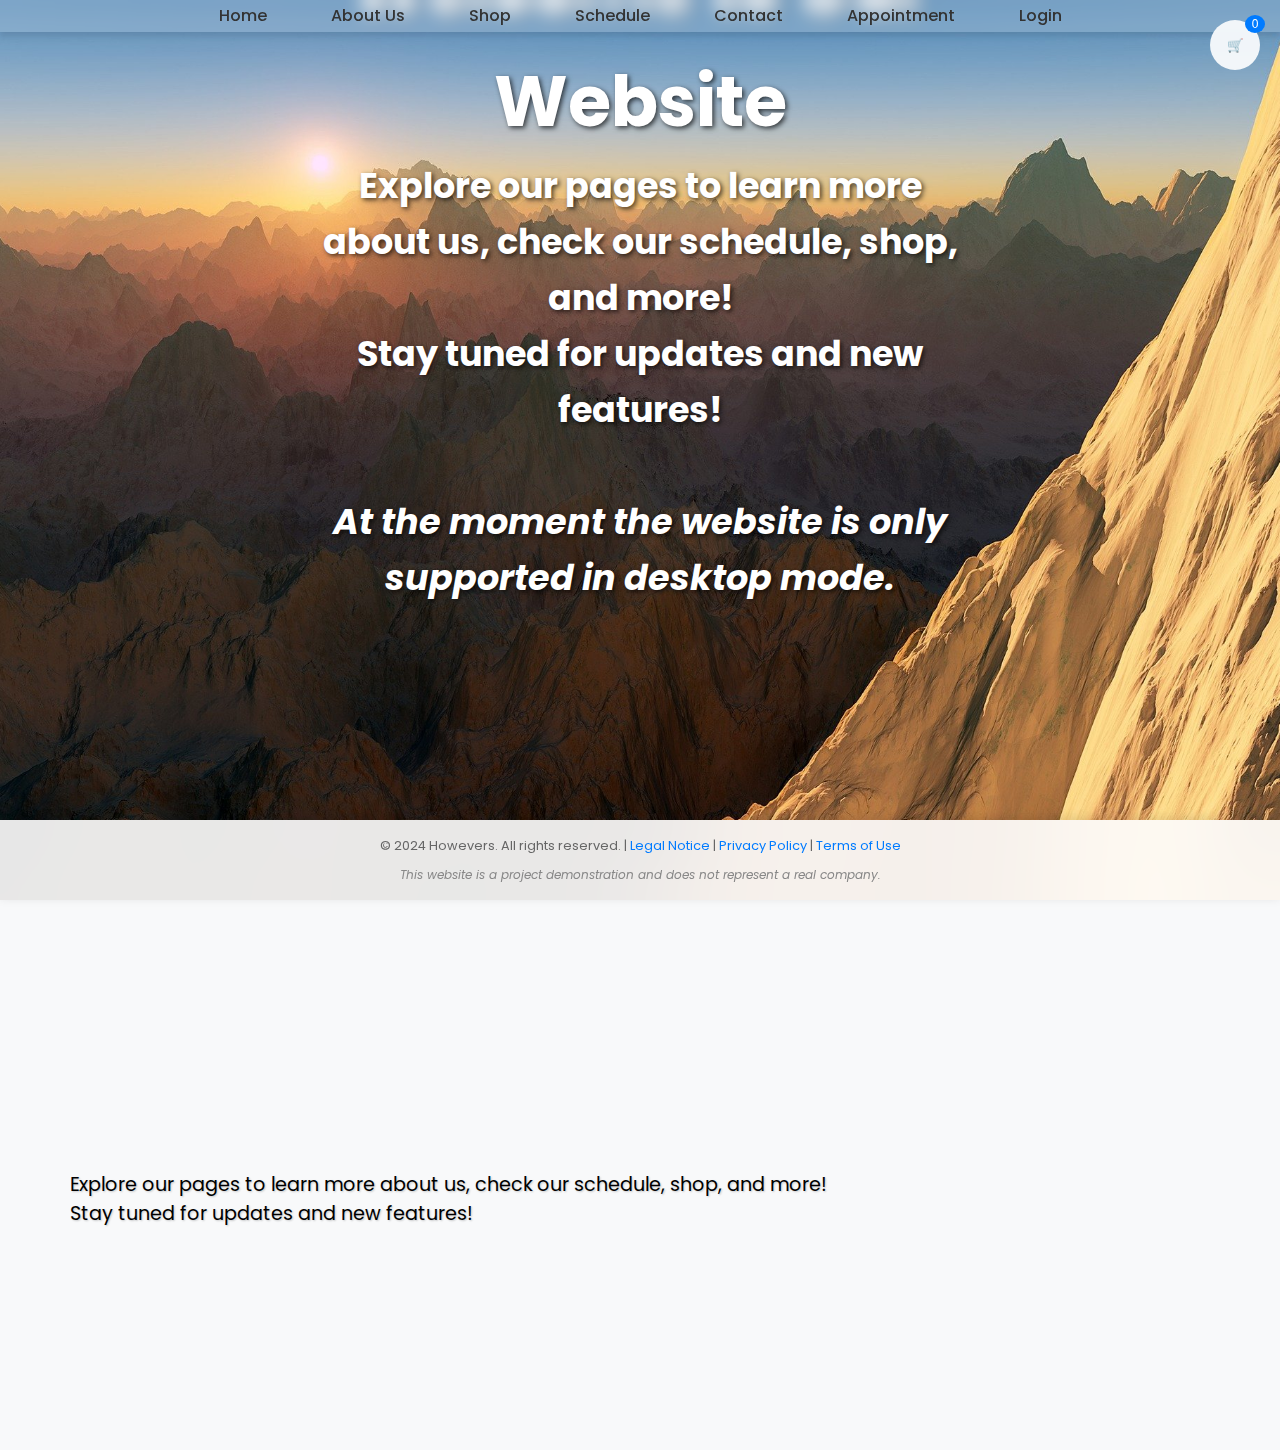
<file: index.html>
<!DOCTYPE html>
<html lang="en">
<head>
    <meta charset="UTF-8">
    <meta name="viewport" content="width=device-width, initial-scale=1.0">
    <title>Home</title>
    <link rel="stylesheet" href="css/style.css">
    <link rel="stylesheet" href="https://cdnjs.cloudflare.com/ajax/libs/font-awesome/6.0.0/css/all.min.css">
    <link href="https://fonts.googleapis.com/css2?family=Poppins:wght@300;400;500;600;700&display=swap" rel="stylesheet">
    <script src="js/script.js" defer></script>
</head>
<body>
    <!-- Add basket container -->
    <div class="basket-container">
        <button class="basket-button">
            <span class="basket-icon">🛒</span>
            <span class="basket-count">0</span>
        </button>
        <div class="basket-menu hidden">
            <div class="basket-header">
                <h3>Your Cart</h3>
                <button class="close-basket">×</button>
            </div>
            <div class="basket-items">
                <p class="empty-basket">Your cart is empty</p>
            </div>
            <div class="basket-footer">
                <div class="total">Total: €0.00</div>
                <button class="checkout-btn">Checkout</button>
            </div>
        </div>
    </div>

    <!-- Navigation -->
    <header>
        <nav class="glass-nav">
            <ul>
                <li><a href="../index.html">Home</a></li>
                <li><a href="pages/about-us.html">About Us</a></li>
                <li><a href="pages/shop.html">Shop</a></li>
                <li><a href="pages/schedule.html">Schedule</a></li>
                <li><a href="pages/contact.html">Contact</a></li>
                <li><a href="pages/appointment.html">Appointment</a></li>
                <li><a href="pages/login.html">Login</a></li>
            </ul>
        </nav>
    </header>

    <!-- Parallax Background -->
    <div class="parallax">
        <!-- Text Over Background -->
        <div class="background-text">
            <h1>Welcome to Our Website</h1>
            <p>Explore our pages to learn more about us, check our schedule, shop, and more!</p>
            <p>Stay tuned for updates and new features!</p>
            <p><em><br> At the moment the website is only supported in desktop mode.</em><br></p>
        </div>
    </div>

    <!-- Main Content -->
    <main class="main-content">
        <div class="content-box">
            <p>Explore our pages to learn more about us, check our schedule, shop, and more!</p>
            <p>Stay tuned for updates and new features!</p>
        </div>
    </main>

    <footer class="footer">
        <p>© 2024 Howevers. All rights reserved. | 
            <a href="pages/legal.html">Legal Notice</a> | 
            <a href="pages/privacy-policy.html">Privacy Policy</a> | 
            <a href="pages/terms.html">Terms of Use</a>
        </p>
        <p class="disclaimer">This website is a project demonstration and does not represent a real company.</p>
    </footer>
</body>
</html>
</file>
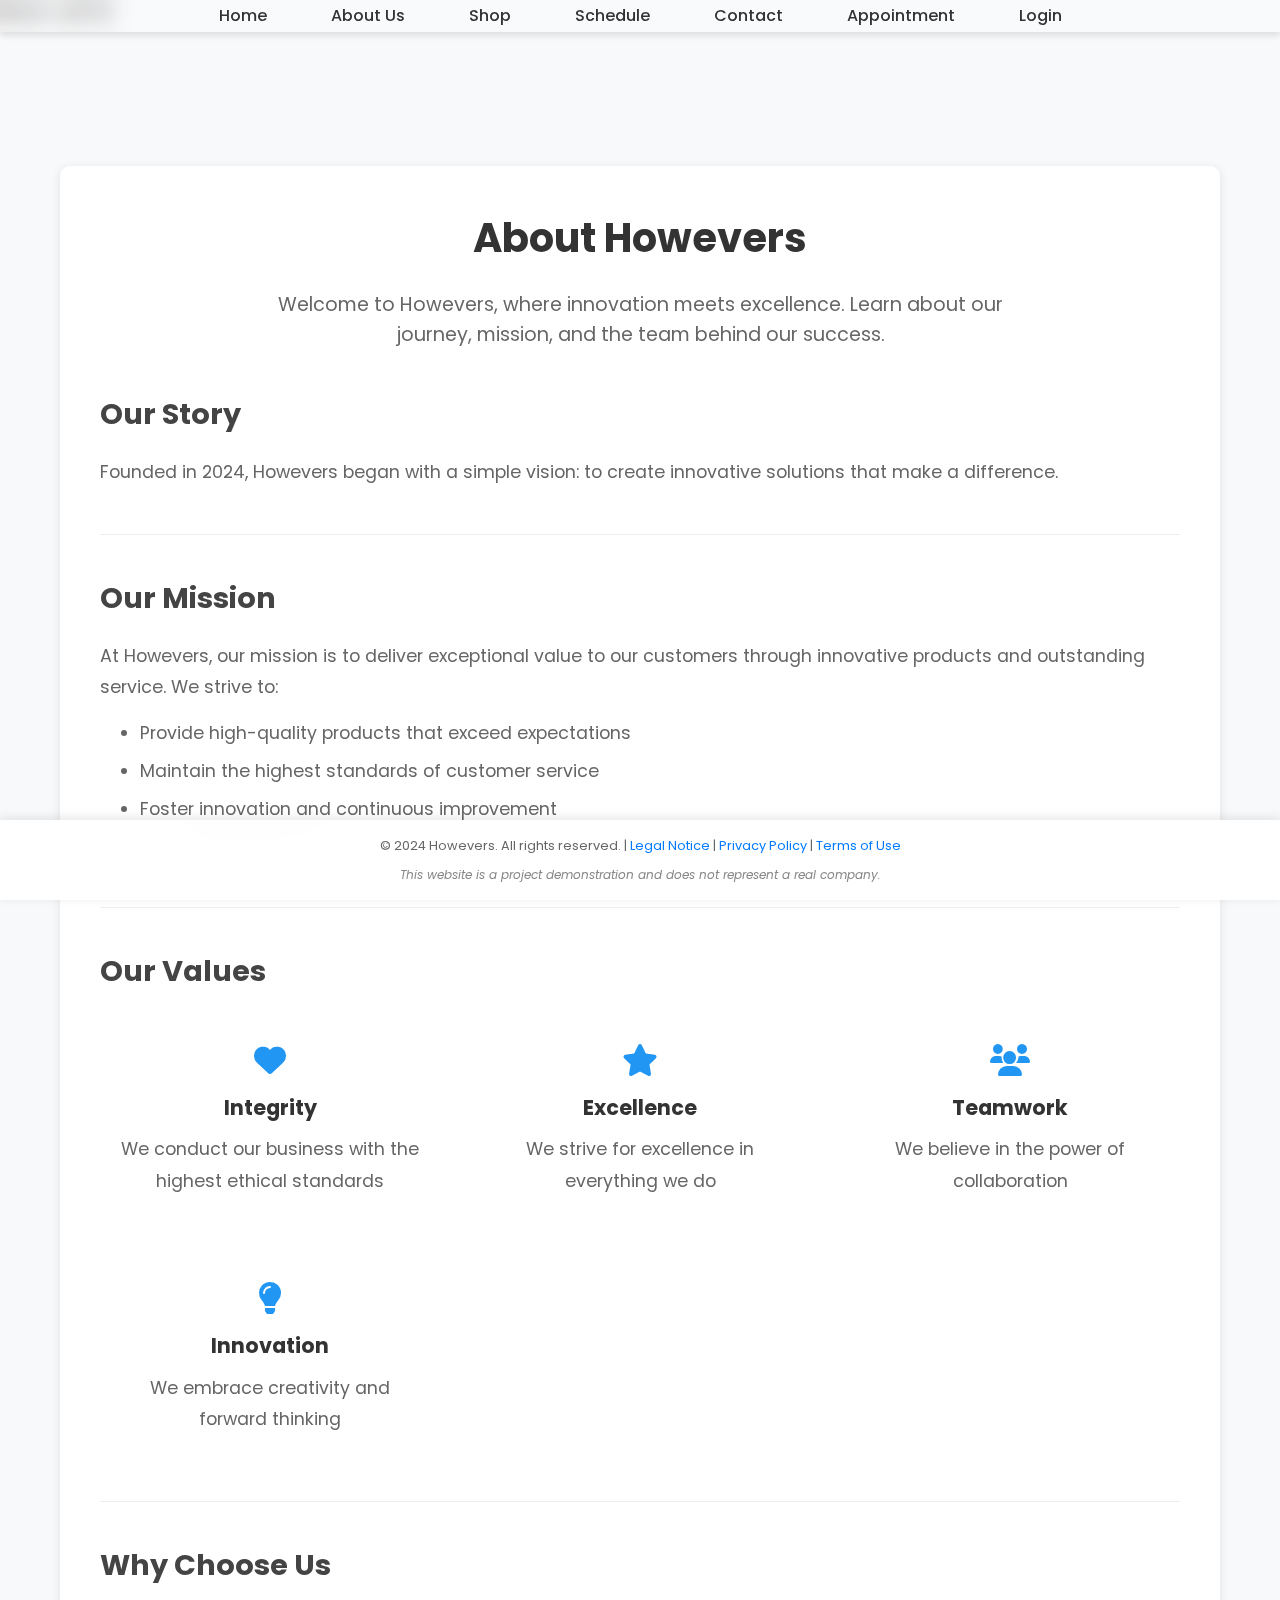
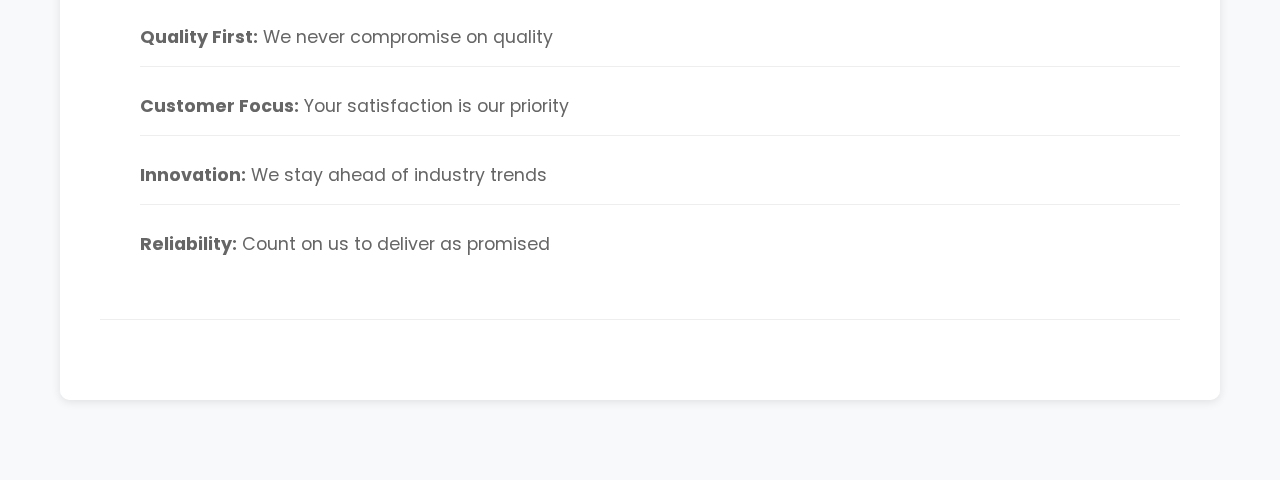
<file: pages/about-us.html>
about-us.html
<!DOCTYPE html>
<html lang="en">
<head>
    <!-- Meta tags for character encoding and responsive viewport -->
    <meta charset="UTF-8">
    <meta name="viewport" content="width=device-width, initial-scale=1.0">
    <title>About Us - Howevers</title>
    
    <!-- External Stylesheet Links -->
    <link rel="stylesheet" href="../css/style.css">
    <link rel="stylesheet" href="../css/style-about.css">
    <!-- Font Awesome Icons -->
    <link rel="stylesheet" href="https://cdnjs.cloudflare.com/ajax/libs/font-awesome/6.0.0/css/all.min.css">
    <!-- Google Fonts - Poppins -->
    <link href="https://fonts.googleapis.com/css2?family=Poppins:wght@300;400;500;600;700&display=swap" rel="stylesheet">
</head>
<body>
    <!-- Navigation Header -->
    <header>
        <nav class="glass-nav">
            <ul>
                <li><a href="../index.html">Home</a></li>
                <li><a href="about-us.html">About Us</a></li>
                <li><a href="shop.html">Shop</a></li>
                <li><a href="schedule.html">Schedule</a></li>
                <li><a href="contact.html">Contact</a></li>
                <li><a href="appointment.html">Appointment</a></li>
                <li><a href="login.html">Login</a></li>
            </ul>
        </nav>
    </header>

    <!-- Main Content Area -->
    <main class="a-main-content">
        <!-- About Content Container -->
        <div class="a-about-box">
            <!-- Introduction Section -->
            <section class="a-intro-section">
                <h1>About Howevers</h1>
                <p class="a-intro">Welcome to Howevers, where innovation meets excellence. Learn about our journey, mission, and the team behind our success.</p>
            </section>

            <!-- Main Content Sections -->
            <div class="a-about-content">
                <!-- Company Story Section -->
                <section class="a-about-section">
                    <h2>Our Story</h2>
                    <p>Founded in 2024, Howevers began with a simple vision: to create innovative solutions that make a difference.</p>
                </section>

                <!-- Mission Statement Section -->
                <section class="a-about-section">
                    <h2>Our Mission</h2>
                    <p>At Howevers, our mission is to deliver exceptional value to our customers through innovative products and outstanding service. We strive to:</p>
                    <ul>
                        <li>Provide high-quality products that exceed expectations</li>
                        <li>Maintain the highest standards of customer service</li>
                        <li>Foster innovation and continuous improvement</li>
                        <li>Create positive impact in our community</li>
                    </ul>
                </section>

                <!-- Company Values Section -->
                <section class="a-about-section">
                    <h2>Our Values</h2>
                    <!-- Values Grid Layout -->
                    <div class="a-values-grid">
                        <!-- Individual Value Cards -->
                        <div class="a-value-item">
                            <i class="fas fa-heart"></i>
                            <h3>Integrity</h3>
                            <p>We conduct our business with the highest ethical standards</p>
                        </div>
                        <div class="a-value-item">
                            <i class="fas fa-star"></i>
                            <h3>Excellence</h3>
                            <p>We strive for excellence in everything we do</p>
                        </div>
                        <div class="a-value-item">
                            <i class="fas fa-users"></i>
                            <h3>Teamwork</h3>
                            <p>We believe in the power of collaboration</p>
                        </div>
                        <div class="a-value-item">
                            <i class="fas fa-lightbulb"></i>
                            <h3>Innovation</h3>
                            <p>We embrace creativity and forward thinking</p>
                        </div>
                    </div>
                </section>

                <!-- Unique Selling Points Section -->
                <section class="a-about-section">
                    <h2>Why Choose Us</h2>
                    <ul class="a-features-list">
                        <li><strong>Quality First:</strong> We never compromise on quality</li>
                        <li><strong>Customer Focus:</strong> Your satisfaction is our priority</li>
                        <li><strong>Innovation:</strong> We stay ahead of industry trends</li>
                        <li><strong>Reliability:</strong> Count on us to deliver as promised</li>
                    </ul>
                </section>
            </div>
        </div>
    </main>

    <!-- Footer Section -->
    <footer class="footer">
        <!-- Copyright and Legal Links -->
        <p>© 2024 Howevers. All rights reserved. | 
            <a href="legal.html">Legal Notice</a> | 
            <a href="privacy-policy.html">Privacy Policy</a> | 
            <a href="terms.html">Terms of Use</a>
        </p>
        <!-- Project Disclaimer -->
        <p class="disclaimer">This website is a project demonstration and does not represent a real company.</p>
    </footer>
</body>
</html>
</file>
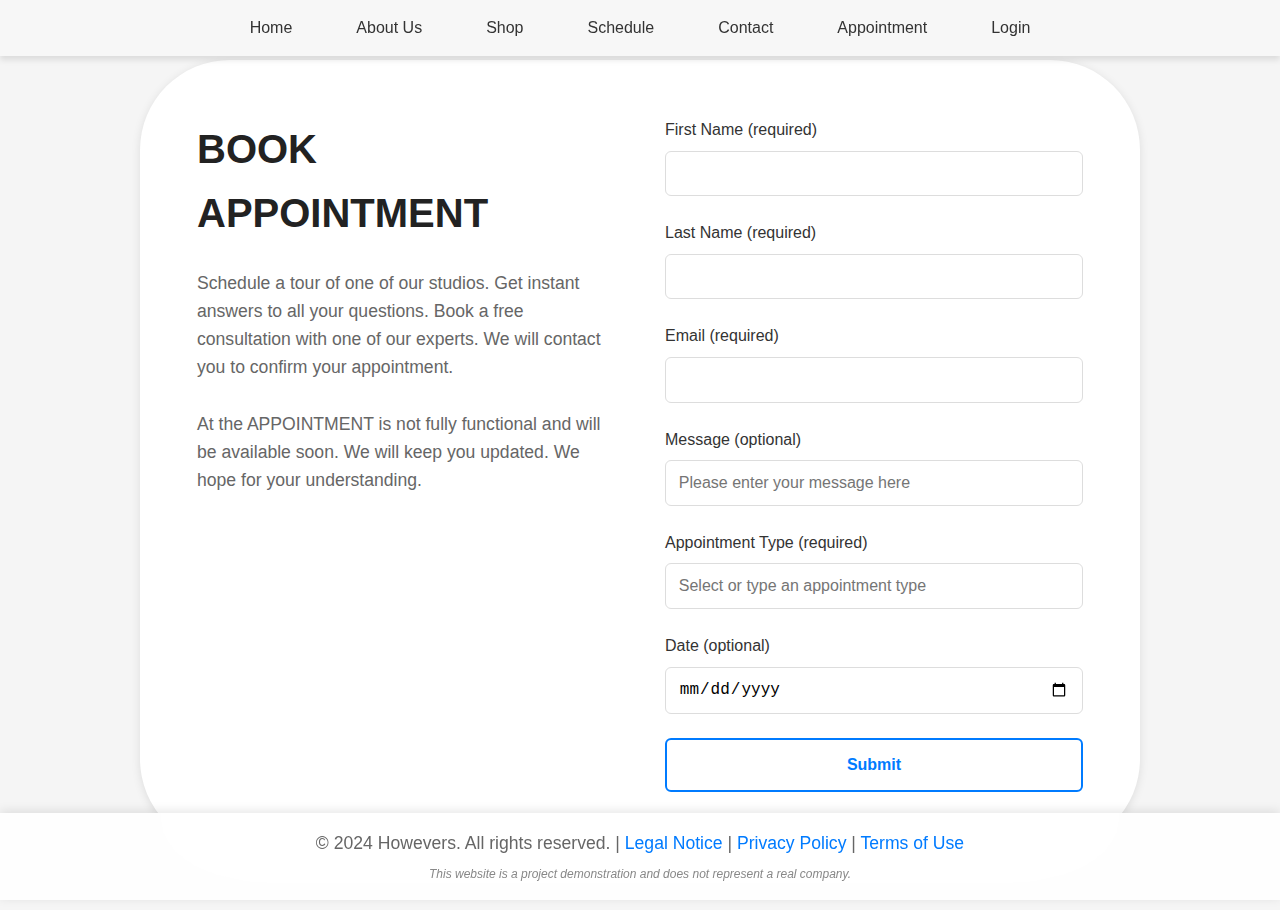
<file: pages/appointment.html>
<!DOCTYPE html>
<html lang="en">
<head>
    <!-- Meta tags for character encoding and responsive viewport -->
    <meta charset="UTF-8">
    <meta name="viewport" content="width=device-width, initial-scale=1.0">
    <title>Book Appointment</title>
    <!-- Stylesheet link -->
    <link rel="stylesheet" href="../css/style-appointment.css">
</head>
<body>
    <!-- Navigation Header -->
    <header>
        <nav class="glass-nav">
            <ul>
                <li><a href="../index.html">Home</a></li>
                <li><a href="about-us.html">About Us</a></li>
                <li><a href="shop.html">Shop</a></li>
                <li><a href="schedule.html">Schedule</a></li>
                <li><a href="contact.html">Contact</a></li>
                <li><a href="appointment.html">Appointment</a></li>
                <li><a href="login.html">Login</a></li>
            </ul>
        </nav>
    </header>

    <!-- Main Content Area -->
    <main class="container">
        <!-- Information Section -->
        <section class="info-section">
            <h1>BOOK APPOINTMENT</h1>
            <!-- Service Description -->
            <p>
                Schedule a tour of one of our studios.
                Get instant answers to all your questions.
                Book a free consultation with one of our experts.
                We will contact you to confirm your appointment.
            </p>
            <!-- Availability Notice -->
            <p><br> At the APPOINTMENT is not fully functional and will be available soon. We will keep you updated. We hope for your understanding.<br></p>
        </section>

        <!-- Appointment Form Section -->
        <section class="form-section">
            <form id="appointment-form">
                <!-- First Name Input -->
                <div class="form-group">
                    <label for="vorname">First Name (required)</label>
                    <input type="text" id="vorname" name="firstname" required>
                </div>

                <!-- Last Name Input -->
                <div class="form-group">
                    <label for="nachname">Last Name (required)</label>
                    <input type="text" id="nachname" name="lastname" required>
                </div>

                <!-- Email Input -->
                <div class="form-group">
                    <label for="email">Email (required)</label>
                    <input type="email" id="email" name="email" required>
                </div>

                <!-- Message Input -->
                <div class="form-group">
                    <label for="message">Message (optional)</label>
                    <input type="text" id="message" name="message" placeholder="Please enter your message here">
                </div>

                <!-- Appointment Type Selection -->
                <div class="form-group">
                    <label for="appointment">Appointment Type (required)</label>
                    <input type="text" id="appointment" name="appointment" list="appointmentTypes" 
                           placeholder="Select or type an appointment type" required>
                    <!-- Appointment Type Options -->
                    <datalist id="appointmentTypes">
                        <option value="Studio Tour">
                        <option value="Consultation">
                        <option value="Other">
                    </datalist>
                </div>

                <!-- Date Selection -->
                <div class="form-group">
                    <label for="datum">Date (optional)</label>
                    <input type="date" id="datum" name="date" placeholder="YYYY-MM-DD">
                </div>

                <!-- Submit Button -->
                <button type="submit">Submit</button>
            </form>
        </section>
    </main>

    <!-- Footer Section -->
    <footer class="footer">
        <!-- Copyright and Legal Links -->
        <p>© 2024 Howevers. All rights reserved. | 
            <a href="legal.html">Legal Notice</a> | 
            <a href="privacy-policy.html">Privacy Policy</a> | 
            <a href="terms.html">Terms of Use</a>
        </p>
        <!-- Project Disclaimer -->
        <p class="disclaimer">This website is a project demonstration and does not represent a real company.</p>
    </footer>
</body>
</html>
</file>
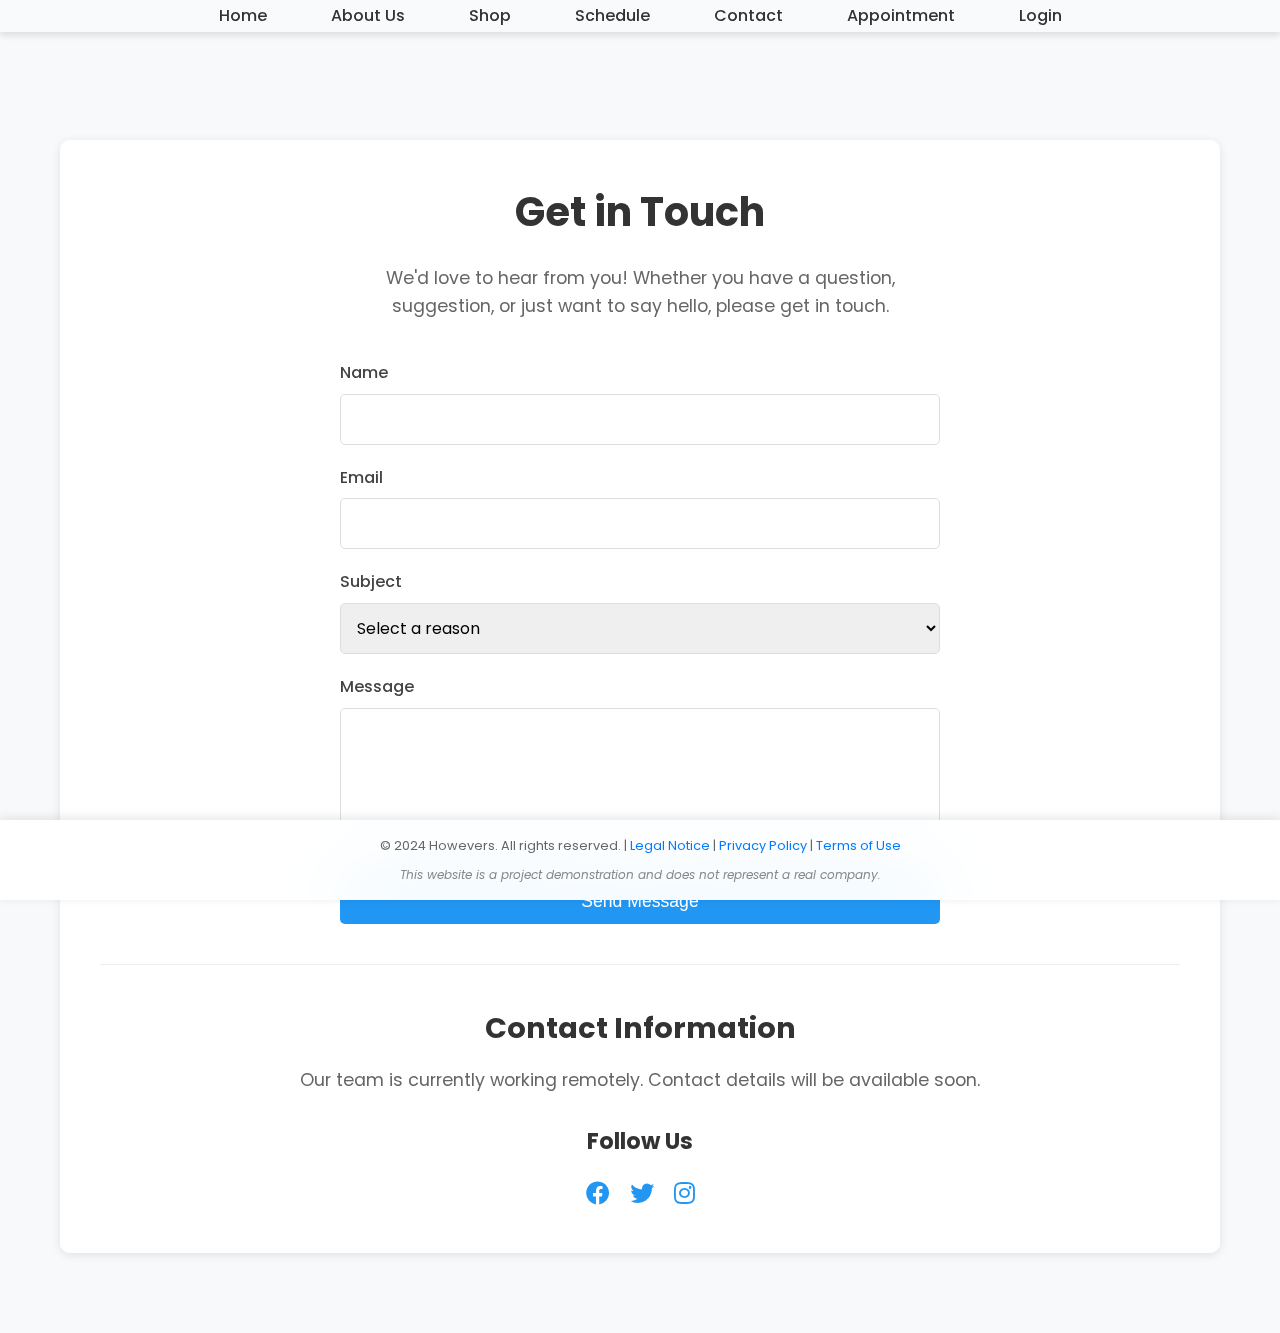
<file: pages/contact.html>
<!DOCTYPE html>
<html lang="en">
<head>
    <!-- Meta tags for character encoding and responsive viewport -->
    <meta charset="UTF-8">
    <meta name="viewport" content="width=device-width, initial-scale=1.0">
    <title>Contact Us - Howevers</title>
    
    <!-- Stylesheet links -->
    <link rel="stylesheet" href="../css/style.css">
    <link rel="stylesheet" href="../css/style-contact.css">
    <!-- Font Awesome for icons -->
    <link rel="stylesheet" href="https://cdnjs.cloudflare.com/ajax/libs/font-awesome/6.0.0/css/all.min.css">
    <!-- Google Fonts -->
    <link href="https://fonts.googleapis.com/css2?family=Poppins:wght@300;400;500;600;700&display=swap" rel="stylesheet">
</head>
<body>
    <!-- Navigation Header -->
    <header>
        <nav class="glass-nav">
            <ul>
                <li><a href="../index.html">Home</a></li>
                <li><a href="about-us.html">About Us</a></li>
                <li><a href="shop.html">Shop</a></li>
                <li><a href="schedule.html">Schedule</a></li>
                <li><a href="contact.html">Contact</a></li>
                <li><a href="appointment.html">Appointment</a></li>
                <li><a href="login.html">Login</a></li>
            </ul>
        </nav>
    </header>

    <!-- Main Content Area -->
    <main class="c-main-content">
        <!-- Contact Form Container -->
        <div class="c-contact-container">
            <!-- Introduction Section -->
            <section class="c-intro-section">
                <h1>Get in Touch</h1>
                <p>We'd love to hear from you! Whether you have a question, suggestion, or just want to say hello, please get in touch.</p>
            </section>

            <!-- Contact Form Section -->
            <section class="c-form-section">
                <form class="c-contact-form">
                    <!-- Name Input Field -->
                    <div class="c-form-group">
                        <label for="name">Name</label>
                        <input type="text" id="name" name="name" required>
                    </div>

                    <!-- Email Input Field -->
                    <div class="c-form-group">
                        <label for="email">Email</label>
                        <input type="email" id="email" name="email" required>
                    </div>

                    <!-- Subject Dropdown -->
                    <div class="c-form-group">
                        <label for="subject">Subject</label>
                        <select id="subject" name="subject" required>
                            <option value="">Select a reason</option>
                            <option value="other">Other</option>
                            <option value="general">General Inquiry</option>
                            <option value="support">Product Support</option>
                            <option value="feedback">Feedback</option>
                        </select>
                    </div>

                    <!-- Message Text Area -->
                    <div class="c-form-group">
                        <label for="message">Message</label>
                        <textarea id="message" name="message" rows="5" required></textarea>
                    </div>

                    <!-- Submit Button -->
                    <button type="submit" class="c-submit-btn">Send Message</button>
                </form>
            </section>

            <!-- Additional Information Section -->
            <section class="c-info-section">
                <!-- Contact Information -->
                <div class="c-contact-info">
                    <h2>Contact Information</h2>
                    <p class="c-info-text">Our team is currently working remotely. Contact details will be available soon.</p>
                </div>

                <!-- Social Media Links -->
                <div class="c-social-links">
                    <h3>Follow Us</h3>
                    <div class="c-social-icons">
                        <!-- Social Media Icons -->
                        <a href="#" aria-label="Facebook"><i class="fab fa-facebook"></i></a>
                        <a href="#" aria-label="Twitter"><i class="fab fa-twitter"></i></a>
                        <a href="#" aria-label="Instagram"><i class="fab fa-instagram"></i></a>
                    </div>
                </div>
            </section>
        </div>
    </main>

    <!-- Footer Section -->
    <footer class="footer">
        <!-- Copyright and Legal Links -->
        <p>© 2024 Howevers. All rights reserved. | 
            <a href="legal.html">Legal Notice</a> | 
            <a href="privacy-policy.html">Privacy Policy</a> | 
            <a href="terms.html">Terms of Use</a>
        </p>
        <!-- Project Disclaimer -->
        <p class="disclaimer">This website is a project demonstration and does not represent a real company.</p>
    </footer>
</body>
</html>
</file>
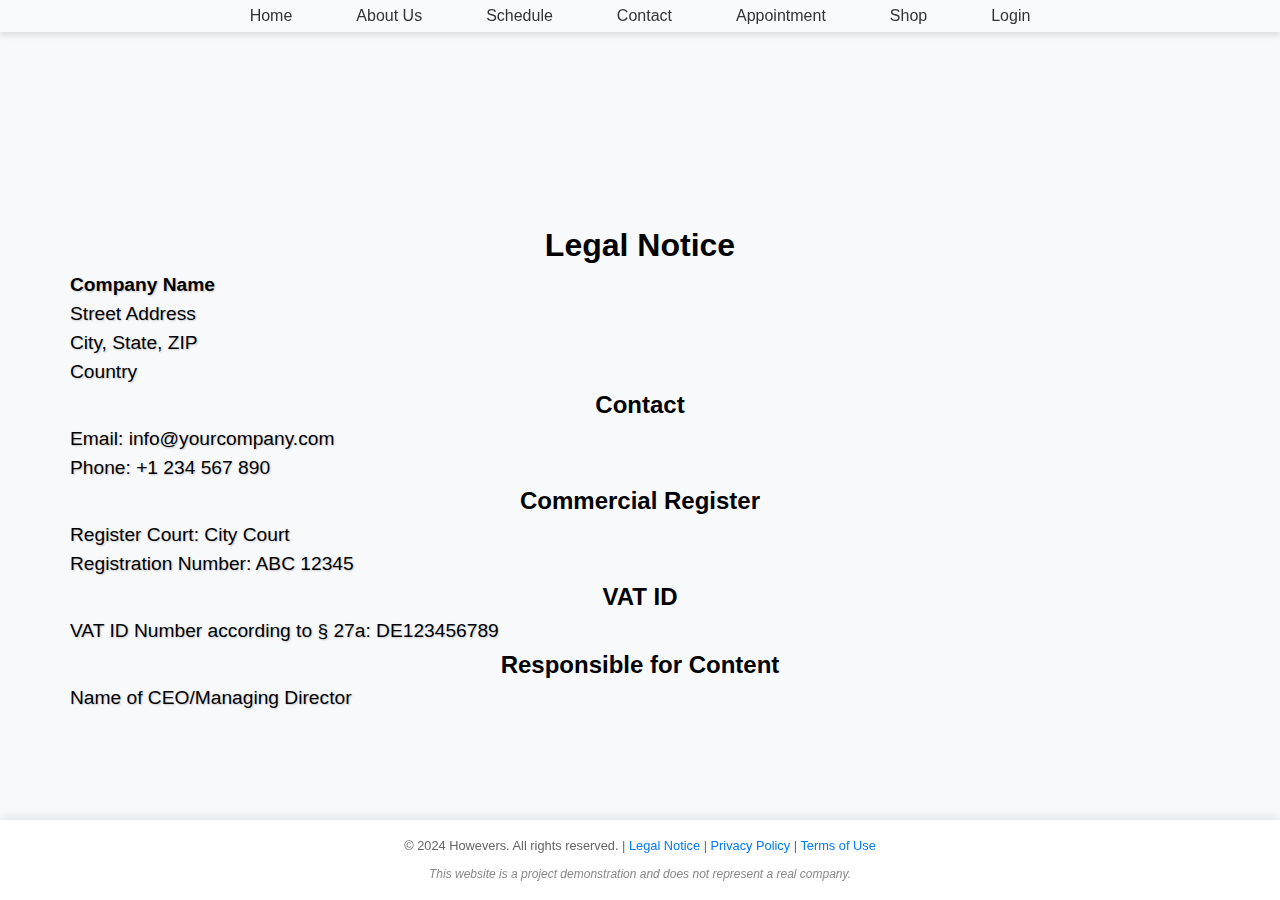
<file: pages/legal-notice.html>
<!DOCTYPE html>
<html lang="en">
<head>
    <meta charset="UTF-8">
    <meta name="viewport" content="width=device-width, initial-scale=1.0">
    <title>Legal Notice</title>
    <link rel="stylesheet" href="../css/style.css">
</head>
<body>
    <header>
        <nav class="glass-nav">
            <ul>
                <li><a href="../index.html">Home</a></li>
                <li><a href="about-us.html">About Us</a></li>
                <li><a href="schedule.html">Schedule</a></li>
                <li><a href="contact.html">Contact</a></li>
                <li><a href="appointment.html">Appointment</a></li>
                <li><a href="shop.html">Shop</a></li>
                <li><a href="login.html">Login</a></li>
            </ul>
        </nav>
    </header>

    <main class="main-content">
        <div class="content-box">
            <h1>Legal Notice</h1>
            <p><strong>Company Name</strong><br>
            Street Address<br>
            City, State, ZIP<br>
            Country</p>

            <h2>Contact</h2>
            <p>Email: info@yourcompany.com<br>
            Phone: +1 234 567 890</p>

            <h2>Commercial Register</h2>
            <p>Register Court: City Court<br>
            Registration Number: ABC 12345</p>

            <h2>VAT ID</h2>
            <p>VAT ID Number according to § 27a: DE123456789</p>

            <h2>Responsible for Content</h2>
            <p>Name of CEO/Managing Director</p>
        </div>
    </main>

    <footer class="footer">
        <p>© 2024 Howevers. All rights reserved. | 
            <a href="legal-notice.html">Legal Notice</a> | 
            <a href="privacy-policy.html">Privacy Policy</a> | 
            <a href="terms.html">Terms of Use</a>
        </p>
        <p class="disclaimer">This website is a project demonstration and does not represent a real company.</p>
    </footer>
</body>
</html>
</file>
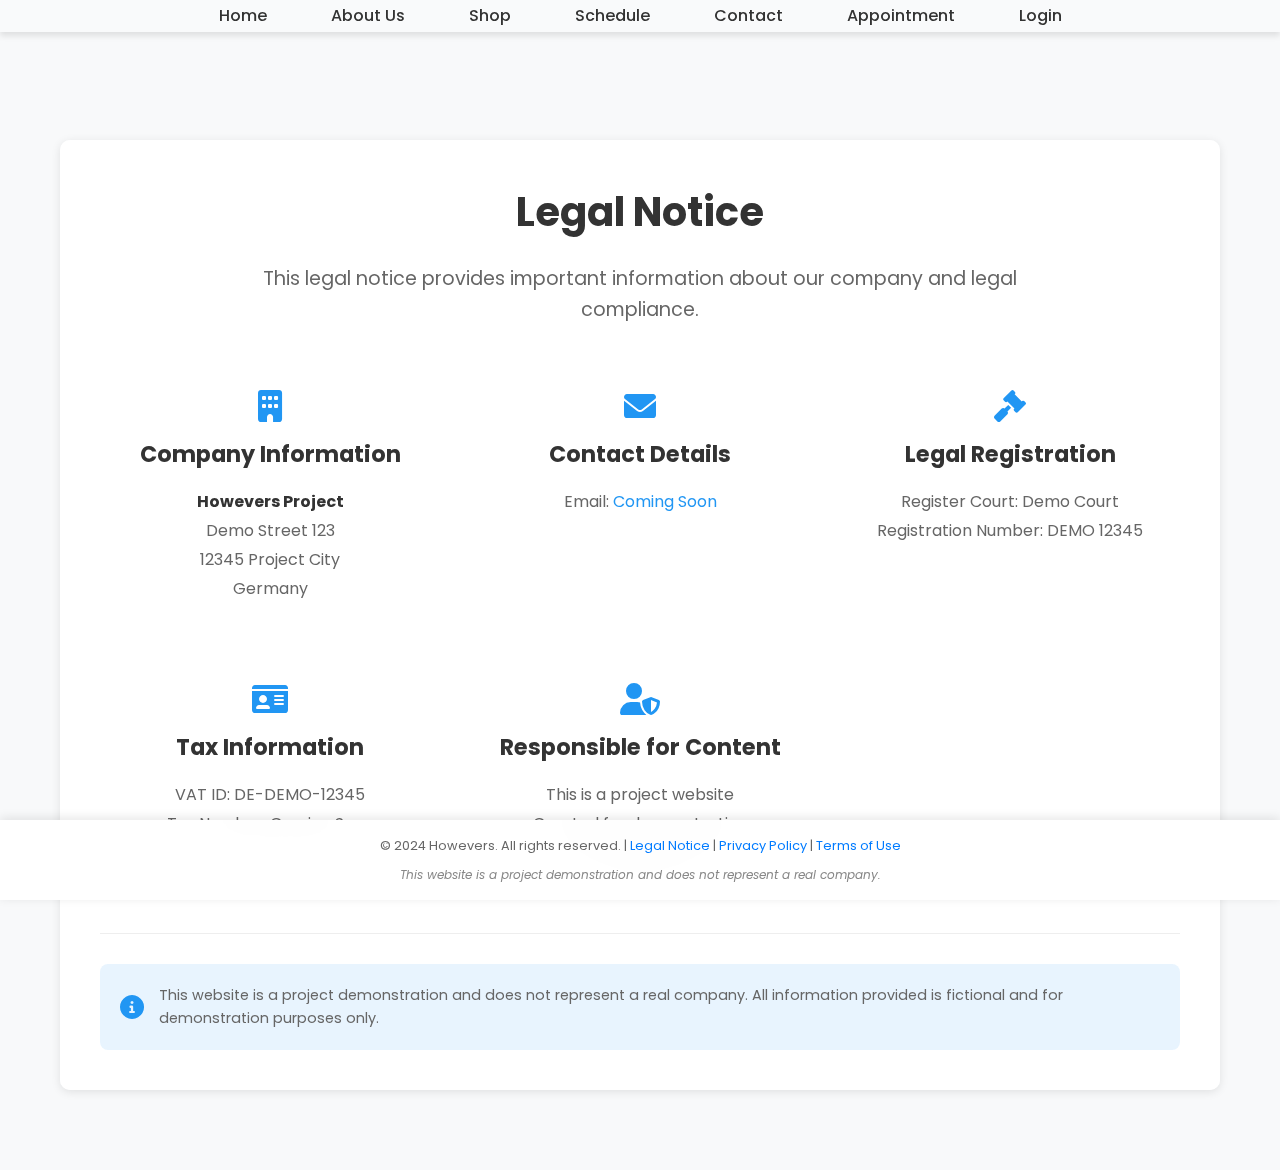
<file: pages/legal.html>
<!DOCTYPE html>
<html lang="en">
<head>
    <!-- Meta tags for character encoding and responsive viewport -->
    <meta charset="UTF-8">
    <meta name="viewport" content="width=device-width, initial-scale=1.0">
    <title>Legal Notice - Howevers</title>
    
    <!-- Stylesheet links -->
    <link rel="stylesheet" href="../css/style.css">
    <link rel="stylesheet" href="../css/style-legal.css">
    <link rel="stylesheet" href="https://cdnjs.cloudflare.com/ajax/libs/font-awesome/6.0.0/css/all.min.css">
    <link href="https://fonts.googleapis.com/css2?family=Poppins:wght@300;400;500;600;700&display=swap" rel="stylesheet">
</head>
<body>
    <!-- Navigation Header -->
    <header>
        <nav class="glass-nav">
            <ul>
                <li><a href="../index.html">Home</a></li>
                <li><a href="about-us.html">About Us</a></li>
                <li><a href="shop.html">Shop</a></li>
                <li><a href="schedule.html">Schedule</a></li>
                <li><a href="contact.html">Contact</a></li>
                <li><a href="appointment.html">Appointment</a></li>
                <li><a href="login.html">Login</a></li>
            </ul>
        </nav>
    </header>

    <!-- Main Content -->
    <main class="l-main-content">
        <!-- Legal Notice Container -->
        <div class="l-legal-box">
            <!-- Introduction Section -->
            <section class="l-intro-section">
                <h1>Legal Notice</h1>
                <p class="l-intro">This legal notice provides important information about our company and legal compliance.</p>
            </section>

            <!-- Legal Content Grid -->
            <div class="l-legal-content">
                <section class="l-legal-section">
                    <!-- Company Information Card -->
                    <div class="l-info-card">
                        <i class="fas fa-building"></i>
                        <h2>Company Information</h2>
                        <p><strong>Howevers Project</strong><br>
                        Demo Street 123<br>
                        12345 Project City<br>
                        Germany</p>
                    </div>

                    <!-- Contact Details Card -->
                    <div class="l-info-card">
                        <i class="fas fa-envelope"></i>
                        <h2>Contact Details</h2>
                        <p>Email: <em>Coming Soon </em><br>
                        <!-- Future email placeholder -->
                        <!-- <p class="disclaimer">Idea: info@howevers-project.com</p> -->
                    </div>

                    <!-- Legal Registration Card -->
                    <div class="l-info-card">
                        <i class="fas fa-gavel"></i>
                        <h2>Legal Registration</h2>
                        <p>Register Court: Demo Court<br>
                        Registration Number: DEMO 12345</p>
                    </div>

                    <!-- Tax Information Card -->
                    <div class="l-info-card">
                        <i class="fas fa-id-card"></i>
                        <h2>Tax Information</h2>
                        <p>VAT ID: DE-DEMO-12345<br>
                        Tax Number: Coming Soon</p>
                    </div>

                    <!-- Content Responsibility Card -->
                    <div class="l-info-card">
                        <i class="fas fa-user-shield"></i>
                        <h2>Responsible for Content</h2>
                        <p>This is a project website<br>
                        Created for demonstration purposes</p>
                    </div>
                </section>

                <!-- Project Disclaimer Section -->
                <section class="l-disclaimer-section">
                    <div class="l-disclaimer-box">
                        <i class="fas fa-info-circle"></i>
                        <p>This website is a project demonstration and does not represent a real company. All information provided is fictional and for demonstration purposes only.</p>
                    </div>
                </section>
            </div>
        </div>
    </main>

    <!-- Footer Section -->
    <footer class="footer">
        <!-- Copyright and Legal Links -->
        <p>© 2024 Howevers. All rights reserved. | 
            <a href="legal.html">Legal Notice</a> | 
            <a href="privacy-policy.html">Privacy Policy</a> | 
            <a href="terms.html">Terms of Use</a>
        </p>
        <!-- Project Disclaimer -->
        <p class="disclaimer">This website is a project demonstration and does not represent a real company.</p>
    </footer>
</body>
</html>
</file>
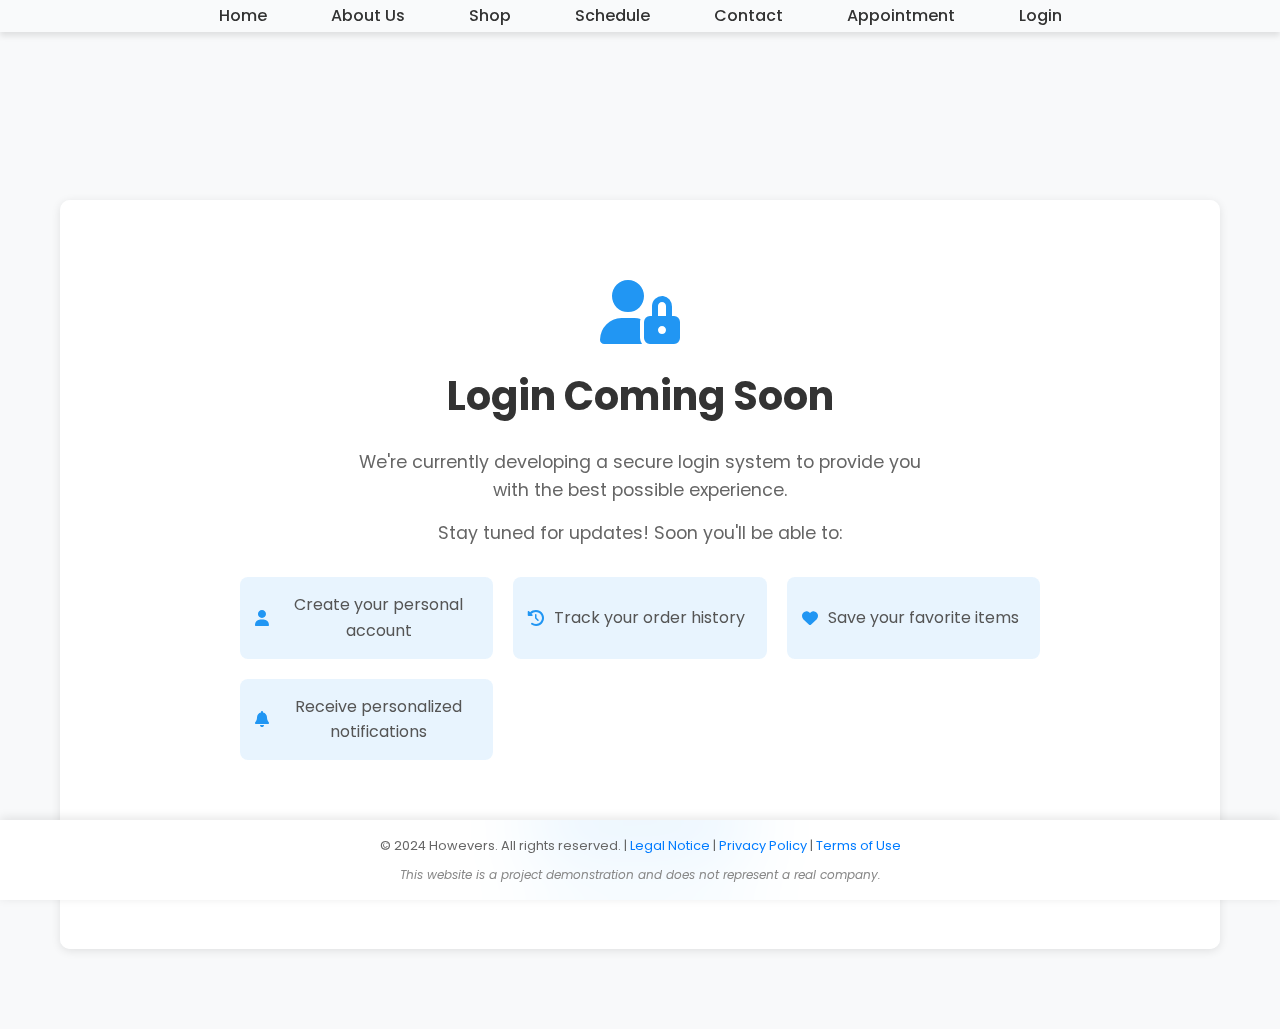
<file: pages/login.html>
<!DOCTYPE html>
<html lang="en">
<head>
    <meta charset="UTF-8">
    <meta name="viewport" content="width=device-width, initial-scale=1.0">
    <title>Login - Howevers</title>
    <link rel="stylesheet" href="../css/style.css">
    <link rel="stylesheet" href="../css/style-login.css">
    <link rel="stylesheet" href="https://cdnjs.cloudflare.com/ajax/libs/font-awesome/6.0.0/css/all.min.css">
    <link href="https://fonts.googleapis.com/css2?family=Poppins:wght@300;400;500;600;700&display=swap" rel="stylesheet">
</head>
<body>
    <header>
        <nav class="glass-nav">
            <ul>
                <li><a href="../index.html">Home</a></li>
                <li><a href="about-us.html">About Us</a></li>
                <li><a href="shop.html">Shop</a></li>
                <li><a href="schedule.html">Schedule</a></li>
                <li><a href="contact.html">Contact</a></li>
                <li><a href="appointment.html">Appointment</a></li>
                <li><a href="login.html">Login</a></li>
            </ul>
        </nav>
    </header>

    <main class="l-main-content">
        <div class="l-login-box">
            <section class="l-maintenance-message">
                <i class="fas fa-user-lock l-maintenance-icon"></i>
                <h1>Login Coming Soon</h1>
                <p>We're currently developing a secure login system to provide you with the best possible experience.</p>
                <p>Stay tuned for updates! Soon you'll be able to:</p>
                <ul class="l-feature-list">
                    <li><i class="fas fa-user"></i> Create your personal account</li>
                    <li><i class="fas fa-history"></i> Track your order history</li>
                    <li><i class="fas fa-heart"></i> Save your favorite items</li>
                    <li><i class="fas fa-bell"></i> Receive personalized notifications</li>
                </ul>
                <a href="../index.html" class="l-back-home">Return to Homepage</a>
            </section>
        </div>
    </main>

    <footer class="footer">
        <!-- Copyright and Legal Links -->
        <p>© 2024 Howevers. All rights reserved. | 
            <a href="legal.html">Legal Notice</a> | 
            <a href="privacy-policy.html">Privacy Policy</a> | 
            <a href="terms.html">Terms of Use</a>
        </p>
        <!-- Project Disclaimer -->
        <p class="disclaimer">This website is a project demonstration and does not represent a real company.</p>
    </footer>
</body>
</html>
</file>
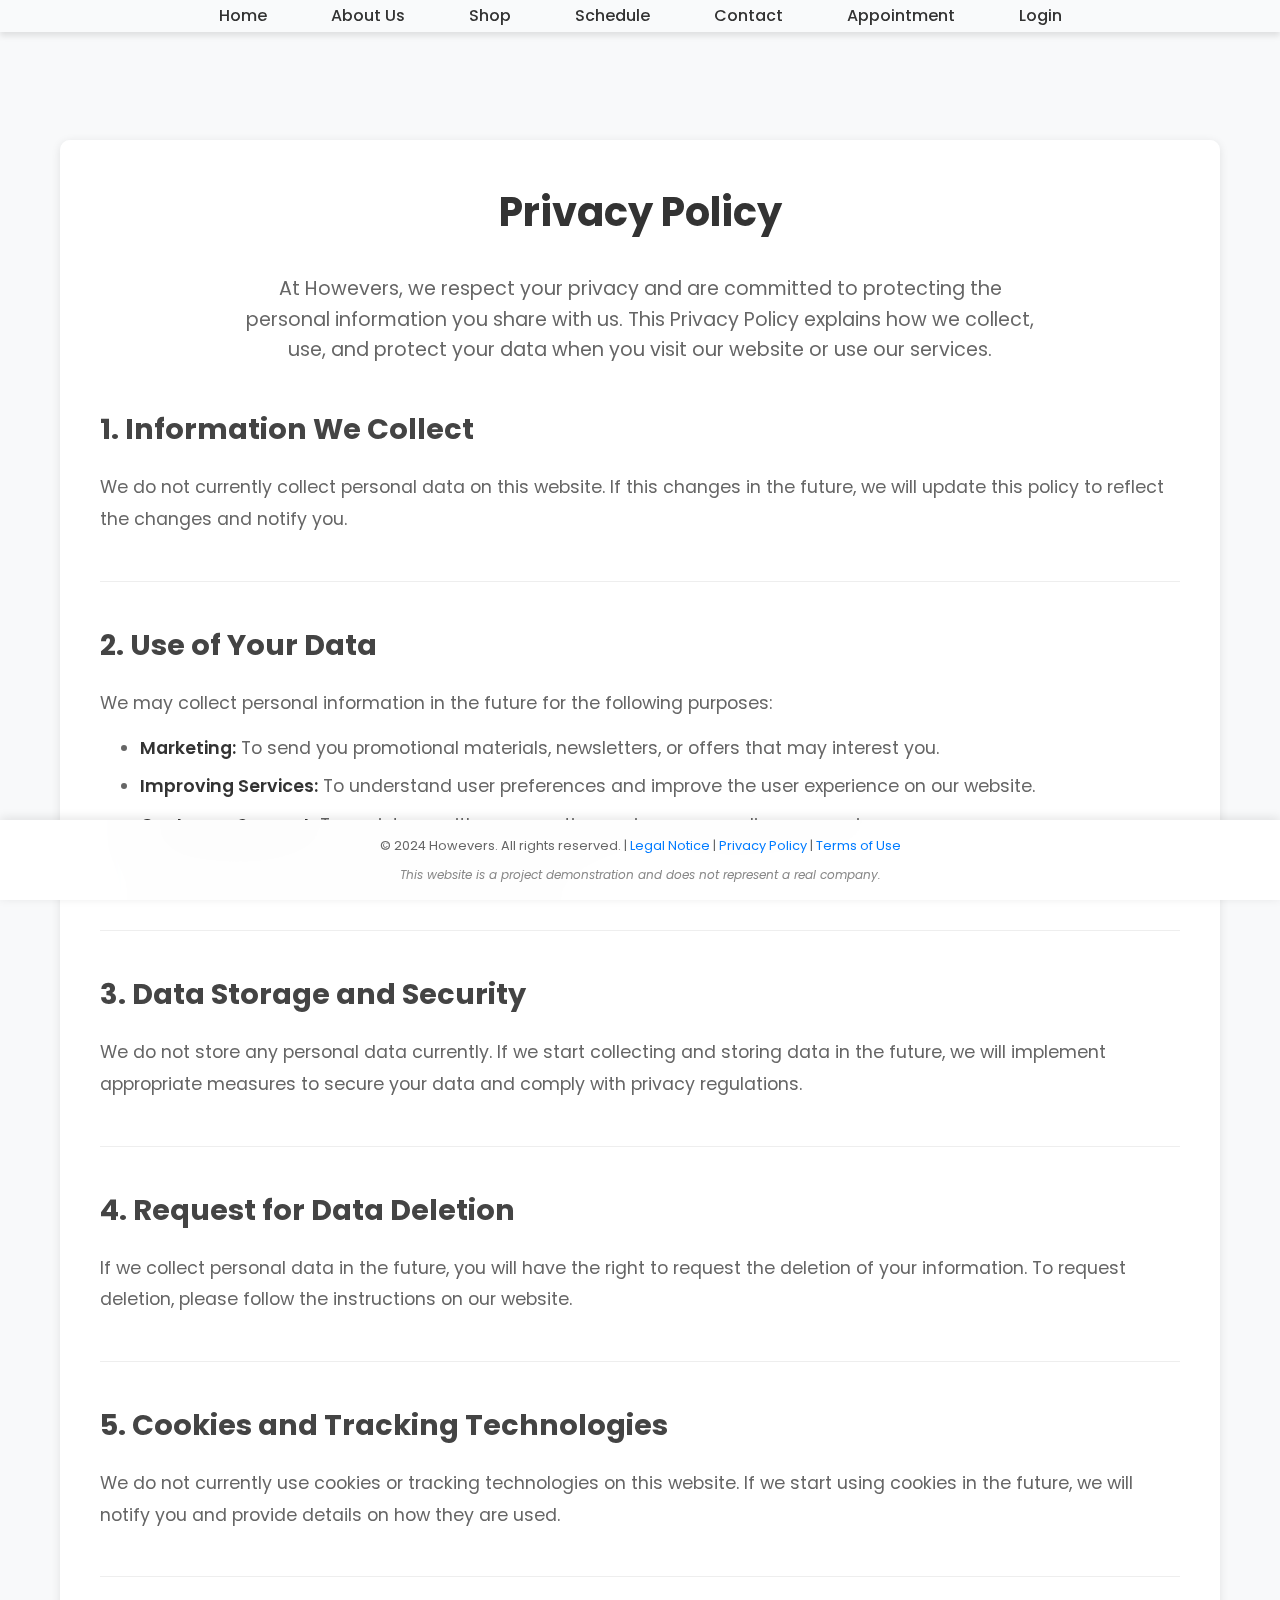
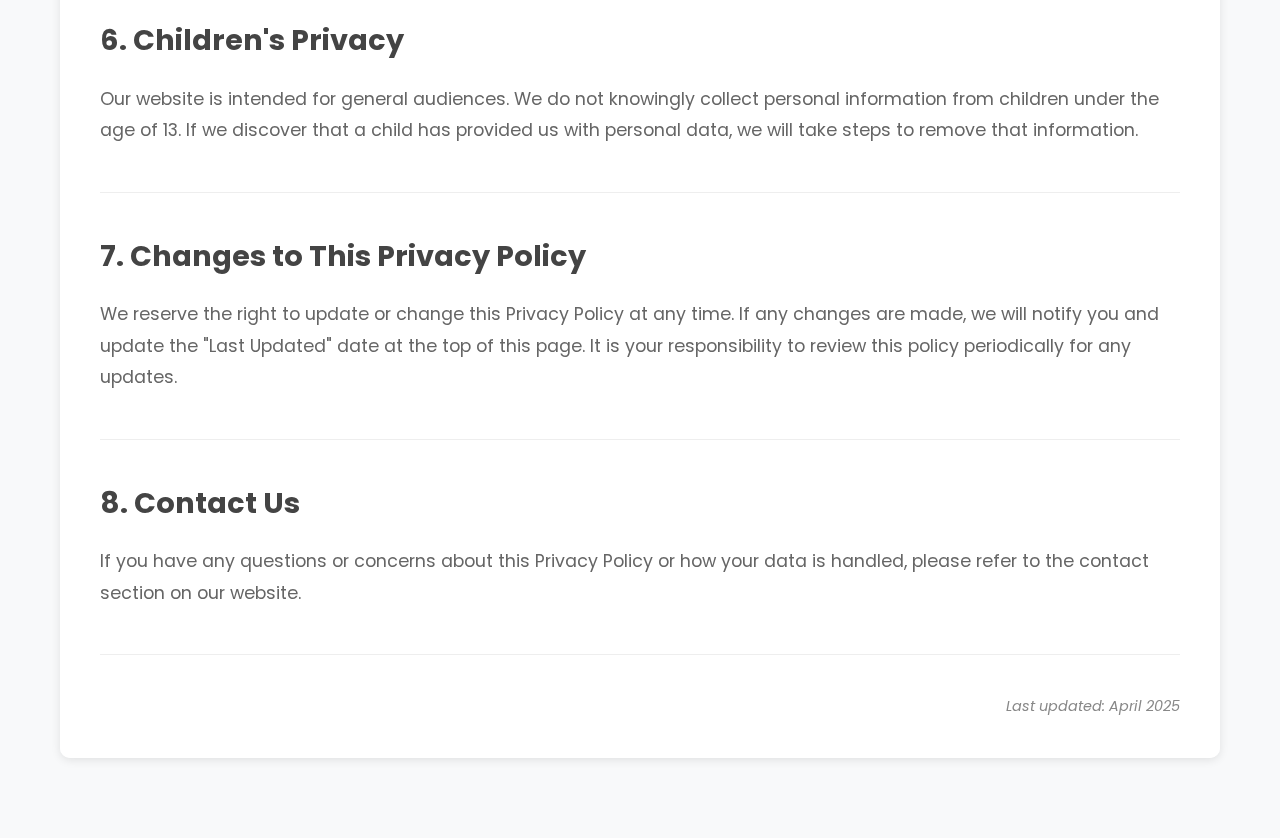
<file: pages/privacy-policy.html>
<!DOCTYPE html>
<html lang="en">
<head>
    <!-- Meta tags for SEO and responsive design -->
    <meta charset="UTF-8">
    <meta name="viewport" content="width=device-width, initial-scale=1.0">
    <title>Privacy Policy - Howevers</title>

    <!-- External Stylesheet Links -->
    <link rel="stylesheet" href="../css/style.css">
    <link rel="stylesheet" href="../css/style-privacy-policy.css">
    <!-- Font Awesome Icons -->
    <link rel="stylesheet" href="https://cdnjs.cloudflare.com/ajax/libs/font-awesome/6.0.0/css/all.min.css">
    <!-- Google Fonts - Poppins -->
    <link href="https://fonts.googleapis.com/css2?family=Poppins:wght@300;400;500;600;700&display=swap" rel="stylesheet">
</head>
<body>
    <!-- Navigation Header -->
    <header>
        <nav class="glass-nav">
            <ul>
                <li><a href="../index.html">Home</a></li>
                <li><a href="about-us.html">About Us</a></li>
                <li><a href="shop.html">Shop</a></li>
                <li><a href="schedule.html">Schedule</a></li>
                <li><a href="contact.html">Contact</a></li>
                <li><a href="appointment.html">Appointment</a></li>
                <li><a href="login.html">Login</a></li>
            </ul>
        </nav>
    </header>

    <!-- Main Content Area -->
    <main class="pp-main-content">
        <!-- Privacy Policy Container -->
        <div class="pp-content-box">
            <!-- Page Title -->
            <h1>Privacy Policy</h1>
            <!-- Introduction Text -->
            <p class="pp-intro">At Howevers, we respect your privacy and are committed to protecting the personal information you share with us. This Privacy Policy explains how we collect, use, and protect your data when you visit our website or use our services.</p>

            <!-- Privacy Policy Sections -->
            <div class="pp-privacy-content">
                <!-- Information Collection Section -->
                <section class="pp-privacy-section">
                    <h2>1. Information We Collect</h2>
                    <p>We do not currently collect personal data on this website. If this changes in the future, we will update this policy to reflect the changes and notify you.</p>
                </section>

                <!-- Data Usage Section -->
                <section class="pp-privacy-section">
                    <h2>2. Use of Your Data</h2>
                    <p>We may collect personal information in the future for the following purposes:</p>
                    <!-- List of Data Usage Purposes -->
                    <ul>
                        <li><strong>Marketing:</strong> To send you promotional materials, newsletters, or offers that may interest you.</li>
                        <li><strong>Improving Services:</strong> To understand user preferences and improve the user experience on our website.</li>
                        <li><strong>Customer Support:</strong> To assist you with any questions or issues regarding our services.</li>
                    </ul>
                    <p>At this time, we do not store or use any personal data.</p>
                </section>

                <!-- Data Storage and Security Section -->
                <section class="pp-privacy-section">
                    <h2>3. Data Storage and Security</h2>
                    <p>We do not store any personal data currently. If we start collecting and storing data in the future, we will implement appropriate measures to secure your data and comply with privacy regulations.</p>
                </section>

                <!-- Request for Data Deletion Section -->
                <section class="pp-privacy-section">
                    <h2>4. Request for Data Deletion</h2>
                    <p>If we collect personal data in the future, you will have the right to request the deletion of your information. To request deletion, please follow the instructions on our website.</p>
                </section>

                <!-- Cookies and Tracking Technologies Section -->
                <section class="pp-privacy-section">
                    <h2>5. Cookies and Tracking Technologies</h2>
                    <p>We do not currently use cookies or tracking technologies on this website. If we start using cookies in the future, we will notify you and provide details on how they are used.</p>
                </section>

                <!-- Children's Privacy Section -->
                <section class="pp-privacy-section">
                    <h2>6. Children's Privacy</h2>
                    <p>Our website is intended for general audiences. We do not knowingly collect personal information from children under the age of 13. If we discover that a child has provided us with personal data, we will take steps to remove that information.</p>
                </section>

                <!-- Changes to Privacy Policy Section -->
                <section class="pp-privacy-section">
                    <h2>7. Changes to This Privacy Policy</h2>
                    <p>We reserve the right to update or change this Privacy Policy at any time. If any changes are made, we will notify you and update the "Last Updated" date at the top of this page. It is your responsibility to review this policy periodically for any updates.</p>
                </section>

                <!-- Contact Us Section -->
                <section class="pp-privacy-section">
                    <h2>8. Contact Us</h2>
                    <p>If you have any questions or concerns about this Privacy Policy or how your data is handled, please refer to the contact section on our website.</p>
                </section>
            </div>

            <!-- Last Updated Information -->
            <div class="pp-last-updated">
                Last updated: April 2025
            </div>
        </div>
    </main>

    <!-- Footer Section -->
    <footer class="footer">
        <!-- Copyright and Legal Links -->
        <p>© 2024 Howevers. All rights reserved. | 
            <a href="legal.html">Legal Notice</a> | 
            <a href="privacy-policy.html">Privacy Policy</a> | 
            <a href="terms.html">Terms of Use</a>
        </p>
        <!-- Project Disclaimer -->
        <p class="disclaimer">This website is a project demonstration and does not represent a real company.</p>
    </footer>
</body>
</html>
</file>
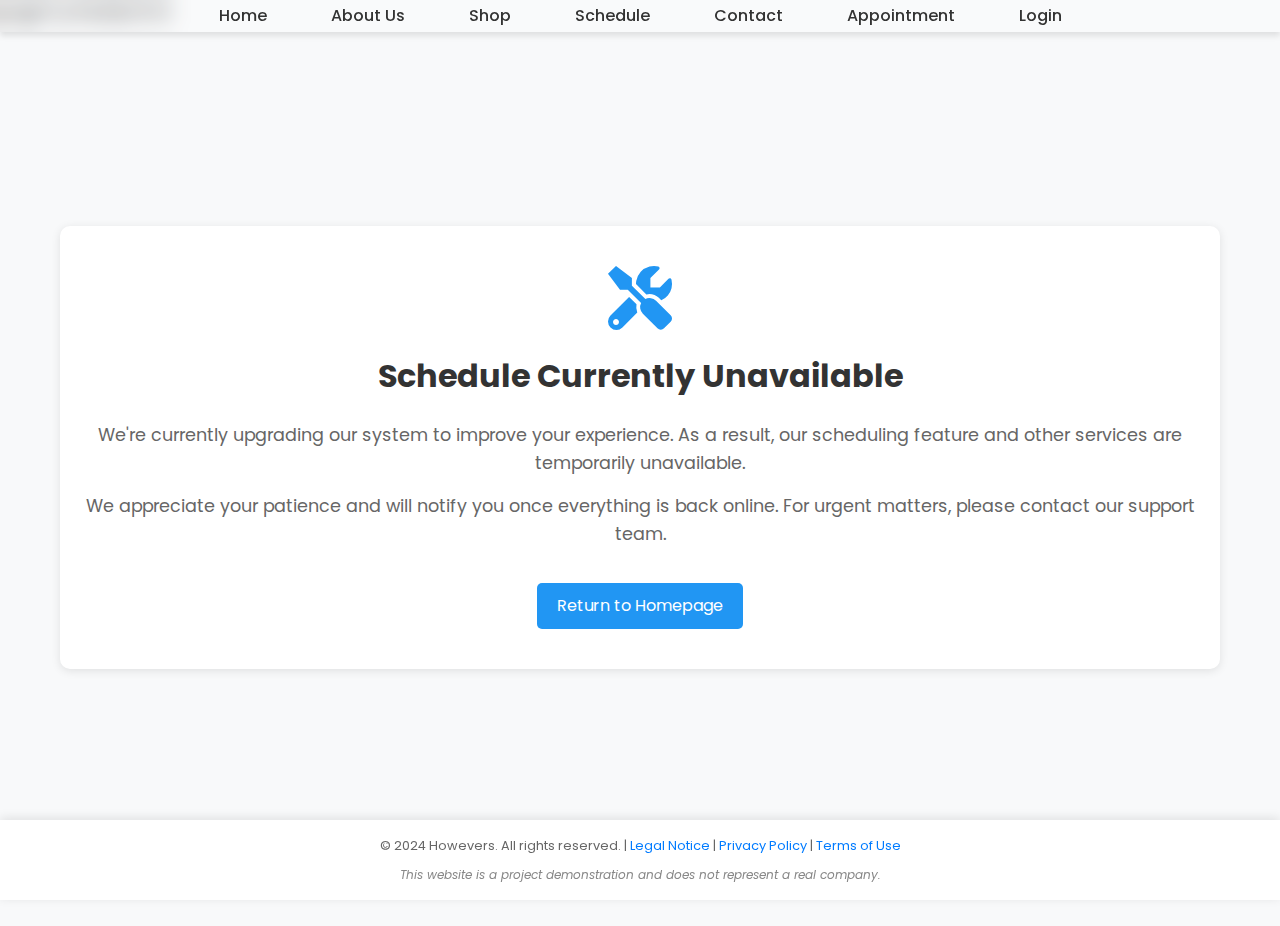
<file: pages/schedule.html>
pages\schedule.html
<!DOCTYPE html>
<html lang="en">
<head>
    <!-- Meta tags for character encoding and responsive viewport -->
    <meta charset="UTF-8">
    <meta name="viewport" content="width=device-width, initial-scale=1.0">
    <title>My Schedule - Howevers</title>

    <!-- External Stylesheet Links -->
    <link rel="stylesheet" href="../css/style.css">
    <link rel="stylesheet" href="../css/style-schedule.css">
    <!-- Font Awesome Icons -->
    <link rel="stylesheet" href="https://cdnjs.cloudflare.com/ajax/libs/font-awesome/6.0.0/css/all.min.css">
    <!-- Google Fonts - Poppins -->
    <link href="https://fonts.googleapis.com/css2?family=Poppins:wght@300;400;500;600;700&display=swap" rel="stylesheet">
</head>
<body>
    <!-- Navigation Header -->
    <header>
        <nav class="glass-nav">
            <ul>
                <li><a href="../index.html">Home</a></li>
                <li><a href="about-us.html">About Us</a></li>
                <li><a href="shop.html">Shop</a></li>
                <li><a href="schedule.html">Schedule</a></li>
                <li><a href="contact.html">Contact</a></li>
                <li><a href="appointment.html">Appointment</a></li>
                <li><a href="login.html">Login</a></li>
            </ul>
        </nav>
    </header>

    <!-- Main Content Area -->
    <main class="schedule-container">
        <!-- Maintenance Message Section -->
        <section class="maintenance-message">
            <!-- Maintenance Icon -->
            <i class="fas fa-tools maintenance-icon"></i>
            <!-- Page Title -->
            <h1>Schedule Currently Unavailable</h1>
            <!-- Maintenance Notice -->
            <p>We're currently upgrading our system to improve your experience. As a result, our scheduling feature and other services are temporarily unavailable.</p>
            <!-- Additional Information -->
            <p>We appreciate your patience and will notify you once everything is back online. For urgent matters, please contact our support team.</p>
            <!-- Return Link -->
            <a href="../index.html" class="back-home">Return to Homepage</a>
        </section>
    </main>

    <!-- Footer Section -->
    <footer class="footer">
        <!-- Copyright and Legal Links -->
        <p>© 2024 Howevers. All rights reserved. | 
            <a href="legal.html">Legal Notice</a> | 
            <a href="privacy-policy.html">Privacy Policy</a> | 
            <a href="terms.html">Terms of Use</a>
        </p>
        <!-- Project Disclaimer -->
        <p class="disclaimer">This website is a project demonstration and does not represent a real company.</p>
    </footer>
</body>
</html>
</file>
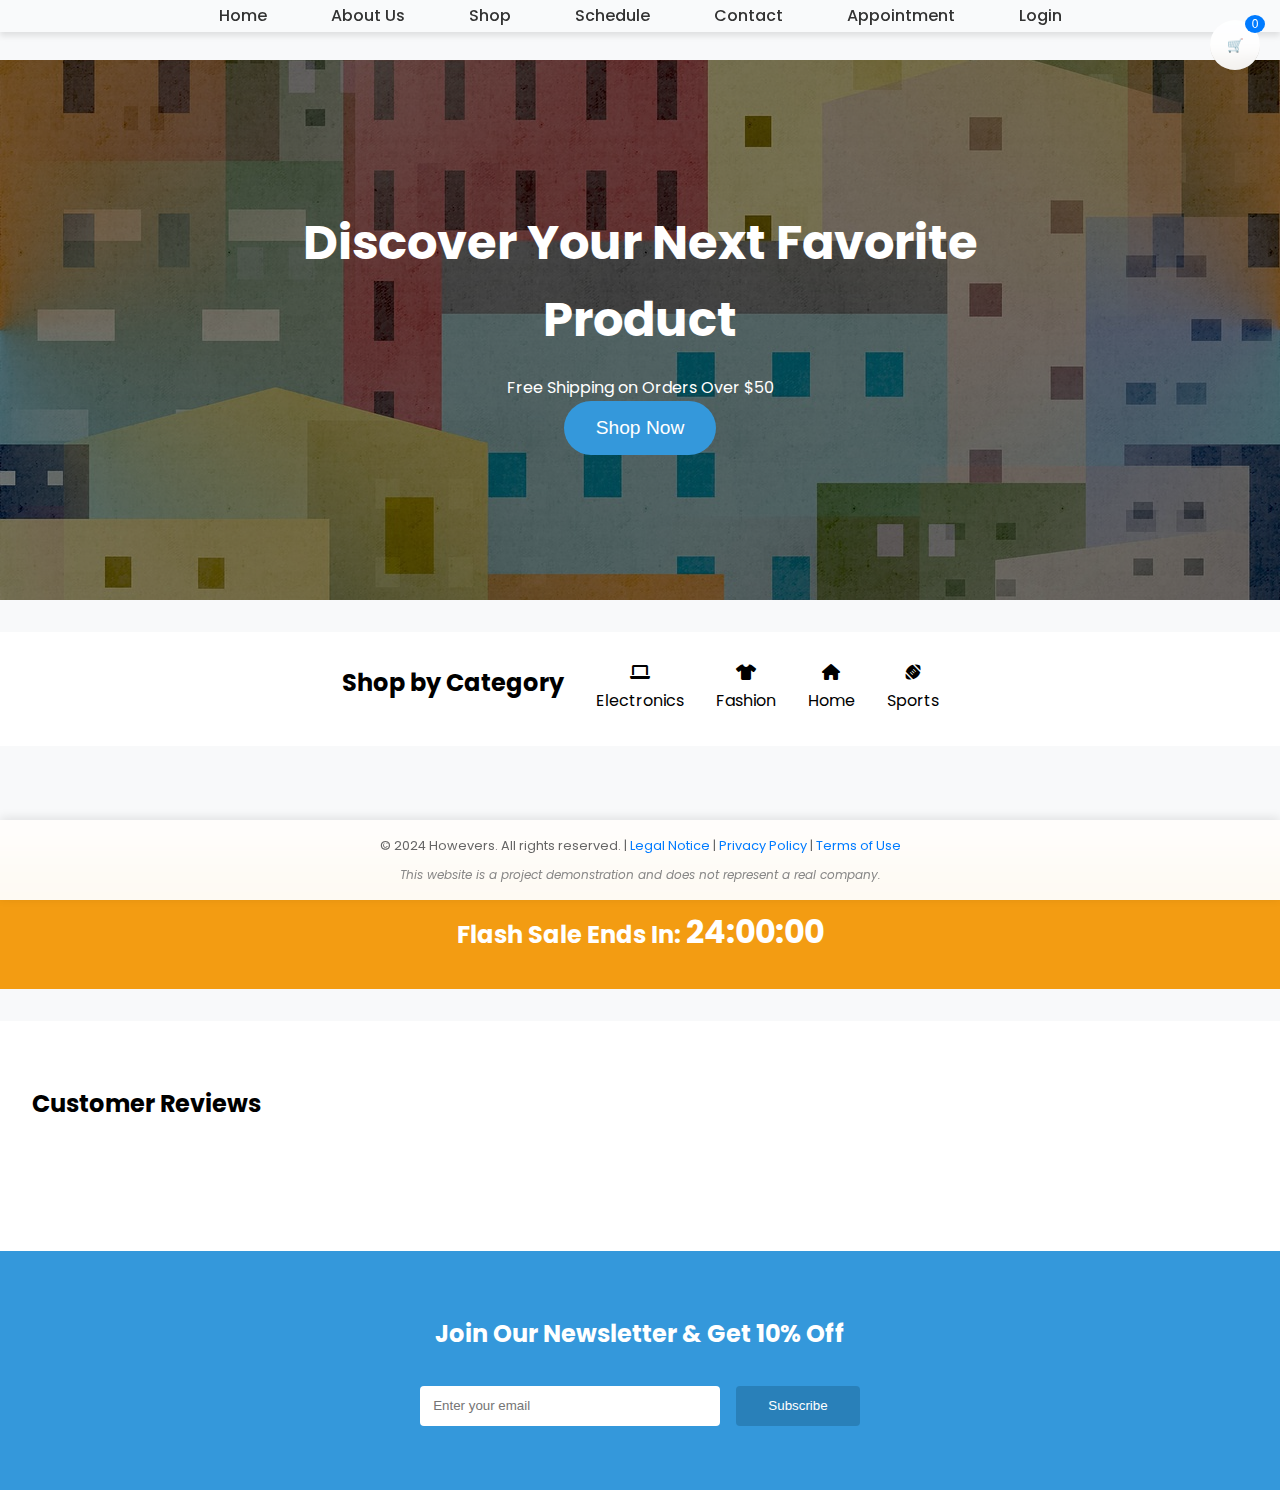
<file: pages/shop.html>
<!DOCTYPE html>
<html lang="en">
<head>
    <meta charset="UTF-8">
    <meta name="viewport" content="width=device-width, initial-scale=1.0">
    <title>Shop - Howevers</title>
    <link rel="stylesheet" href="../css/style.css">
    <link rel="stylesheet" href="../css/style-shop.css">
    <link rel="stylesheet" href="https://cdnjs.cloudflare.com/ajax/libs/font-awesome/6.0.0/css/all.min.css">
    <link href="https://fonts.googleapis.com/css2?family=Poppins:wght@300;400;500;600;700&display=swap" rel="stylesheet">
    <script src="../js/script.js" defer></script>
</head>
<body>
    <!-- Add basket container -->
    <div class="basket-container">
        <button class="basket-button">
            <span class="basket-icon">🛒</span>
            <span class="basket-count">0</span>
        </button>
        <div class="basket-menu hidden">
            <div class="basket-header">
                <h3>Your Cart</h3>
                <button class="close-basket">×</button>
            </div>
            <div class="basket-items">
                <p class="empty-basket">Your cart is empty</p>
                <!-- Items will be dynamically added here -->
            </div>
            <div class="basket-footer">
                <div class="total">Total: €0.00</div>
                <button class="checkout-btn">Checkout</button>
            </div>
        </div>
    </div>

    <!-- Navigation -->
    <header>
        <nav class="glass-nav">
            <ul>
                <li><a href="../index.html">Home</a></li>
                <li><a href="about-us.html">About Us</a></li>
                <li><a href="shop.html">Shop</a></li>
                <li><a href="schedule.html">Schedule</a></li>
                <li><a href="contact.html">Contact</a></li>
                <li><a href="appointment.html">Appointment</a></li>
                <li><a href="login.html">Login</a></li>
            </ul>
        </nav>
    </header>

    <!-- Hero Section -->
    <section class="hero">
        <div class="hero-content">
            <h1>Discover Your Next Favorite Product</h1>
            <p>Free Shipping on Orders Over $50</p>
            <button class="cta-button">Shop Now</button>
        </div>
    </section>

    <!-- Category Navigation -->
    <section class="categories">
        <h2>Shop by Category</h2>
        <div class="category-item">
            <i class="fas fa-laptop"></i>
            <span>Electronics</span>
        </div>
        <div class="category-item">
            <i class="fas fa-tshirt"></i>
            <span>Fashion</span>
        </div>
        <div class="category-item">
            <i class="fas fa-home"></i>
            <span>Home</span>
        </div>
        <div class="category-item">
            <i class="fas fa-football-ball"></i>
            <span>Sports</span>
        </div>
    </section>

    <!-- Product Grid -->
    <section class="products">
        <div class="product-grid">
            <!-- Product cards will be dynamically added here -->
        </div>
    </section>

    <!-- Flash Sale Section -->
    <section class="flash-sale">
        <h2>Flash Sale Ends In: <span id="countdown">24:00:00</span></h2>
        <div class="flash-sale-products">
            <!-- Flash sale products will be dynamically added here -->
            
        </div>
        <div class="sale-products">
            <!-- Sale products will be dynamically added here -->
        </div>
    </section>

    <!-- Reviews Section -->
    <section class="reviews">
        <h2>Customer Reviews</h2>
        <div class="review-carousel">
            <!-- Reviews will be dynamically added here -->
        </div>
    </section>

    <!-- Newsletter -->
    <section class="newsletter">
        <h2>Join Our Newsletter & Get 10% Off</h2>
        <form class="newsletter-form">
            <input type="email" placeholder="Enter your email">
            <button type="submit">Subscribe</button>
        </form>
    </section>

    <!-- Footer -->
    <footer class="footer">
        <!-- Copyright and Legal Links -->
        <p>© 2024 Howevers. All rights reserved. | 
            <a href="legal.html">Legal Notice</a> | 
            <a href="privacy-policy.html">Privacy Policy</a> | 
            <a href="terms.html">Terms of Use</a>
        </p>
        <!-- Project Disclaimer -->
        <p class="disclaimer">This website is a project demonstration and does not represent a real company.</p>
    </footer>
</body>
</html>
</file>
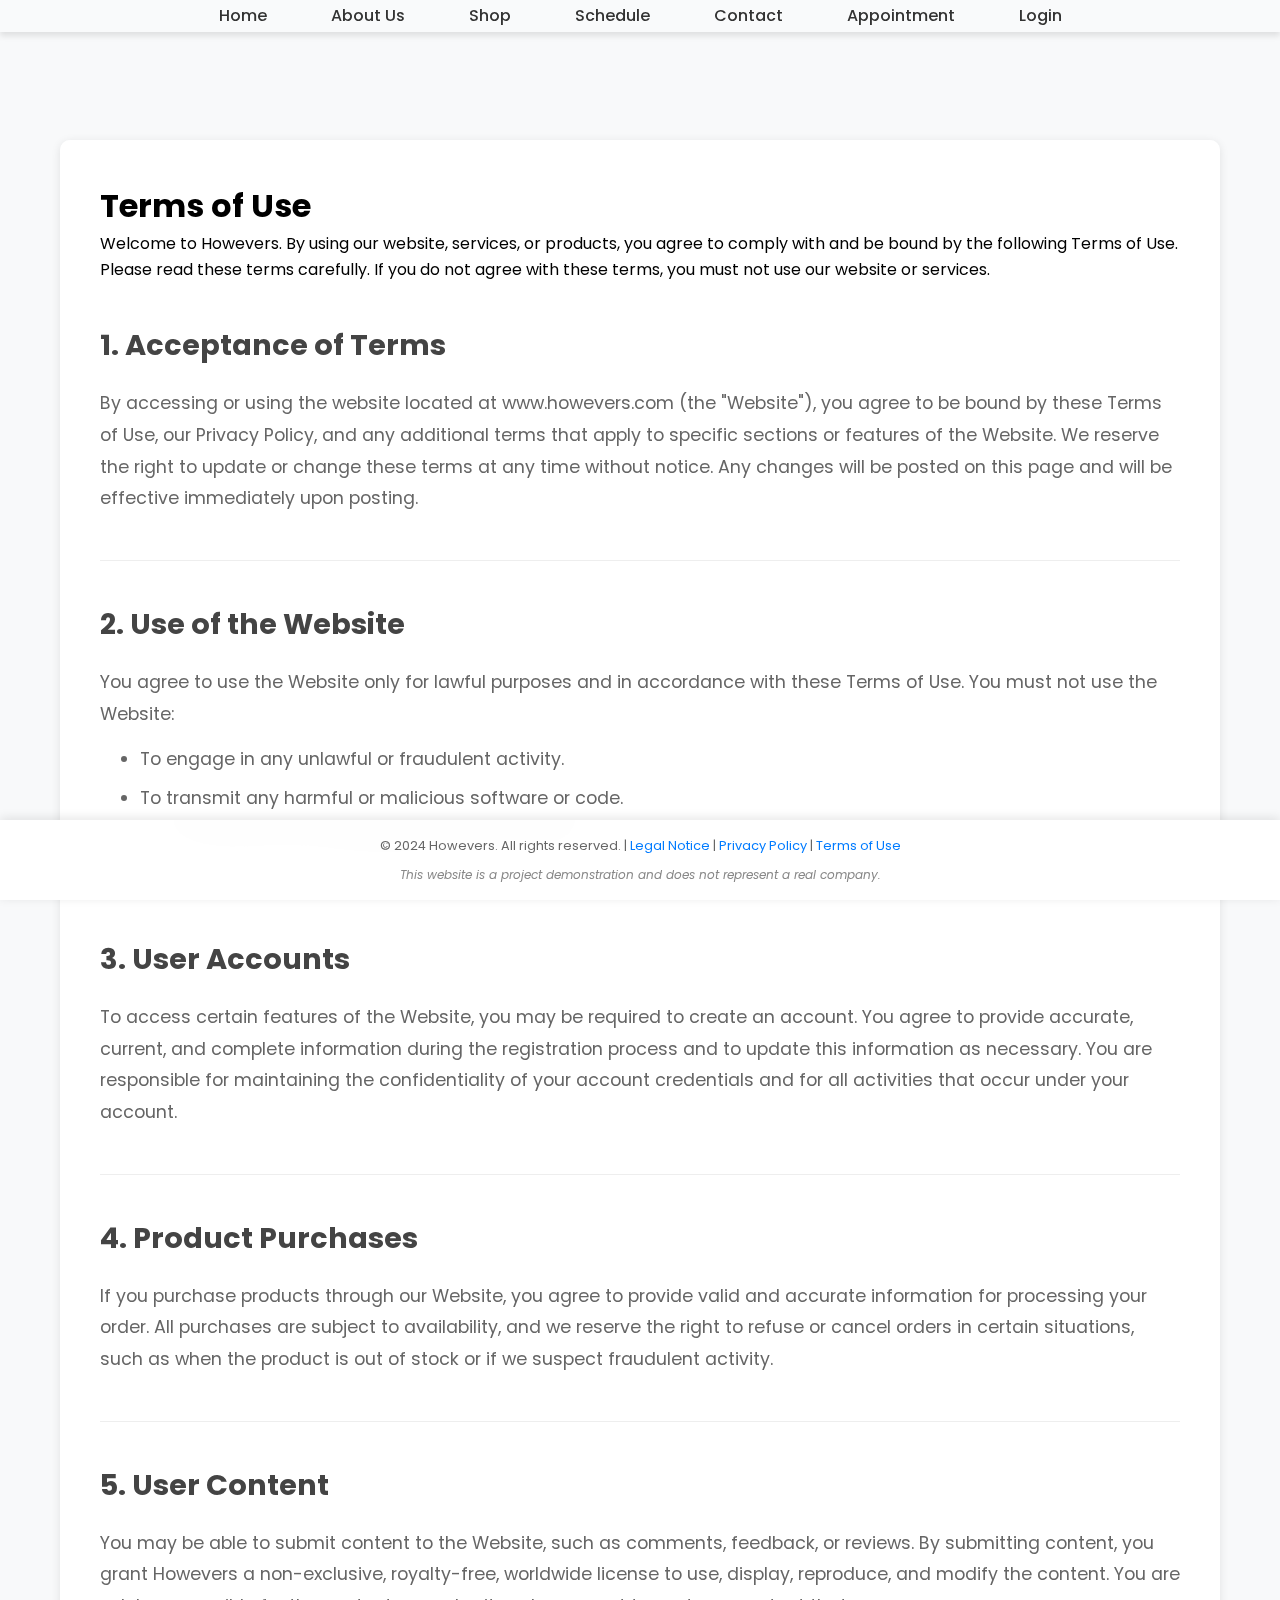
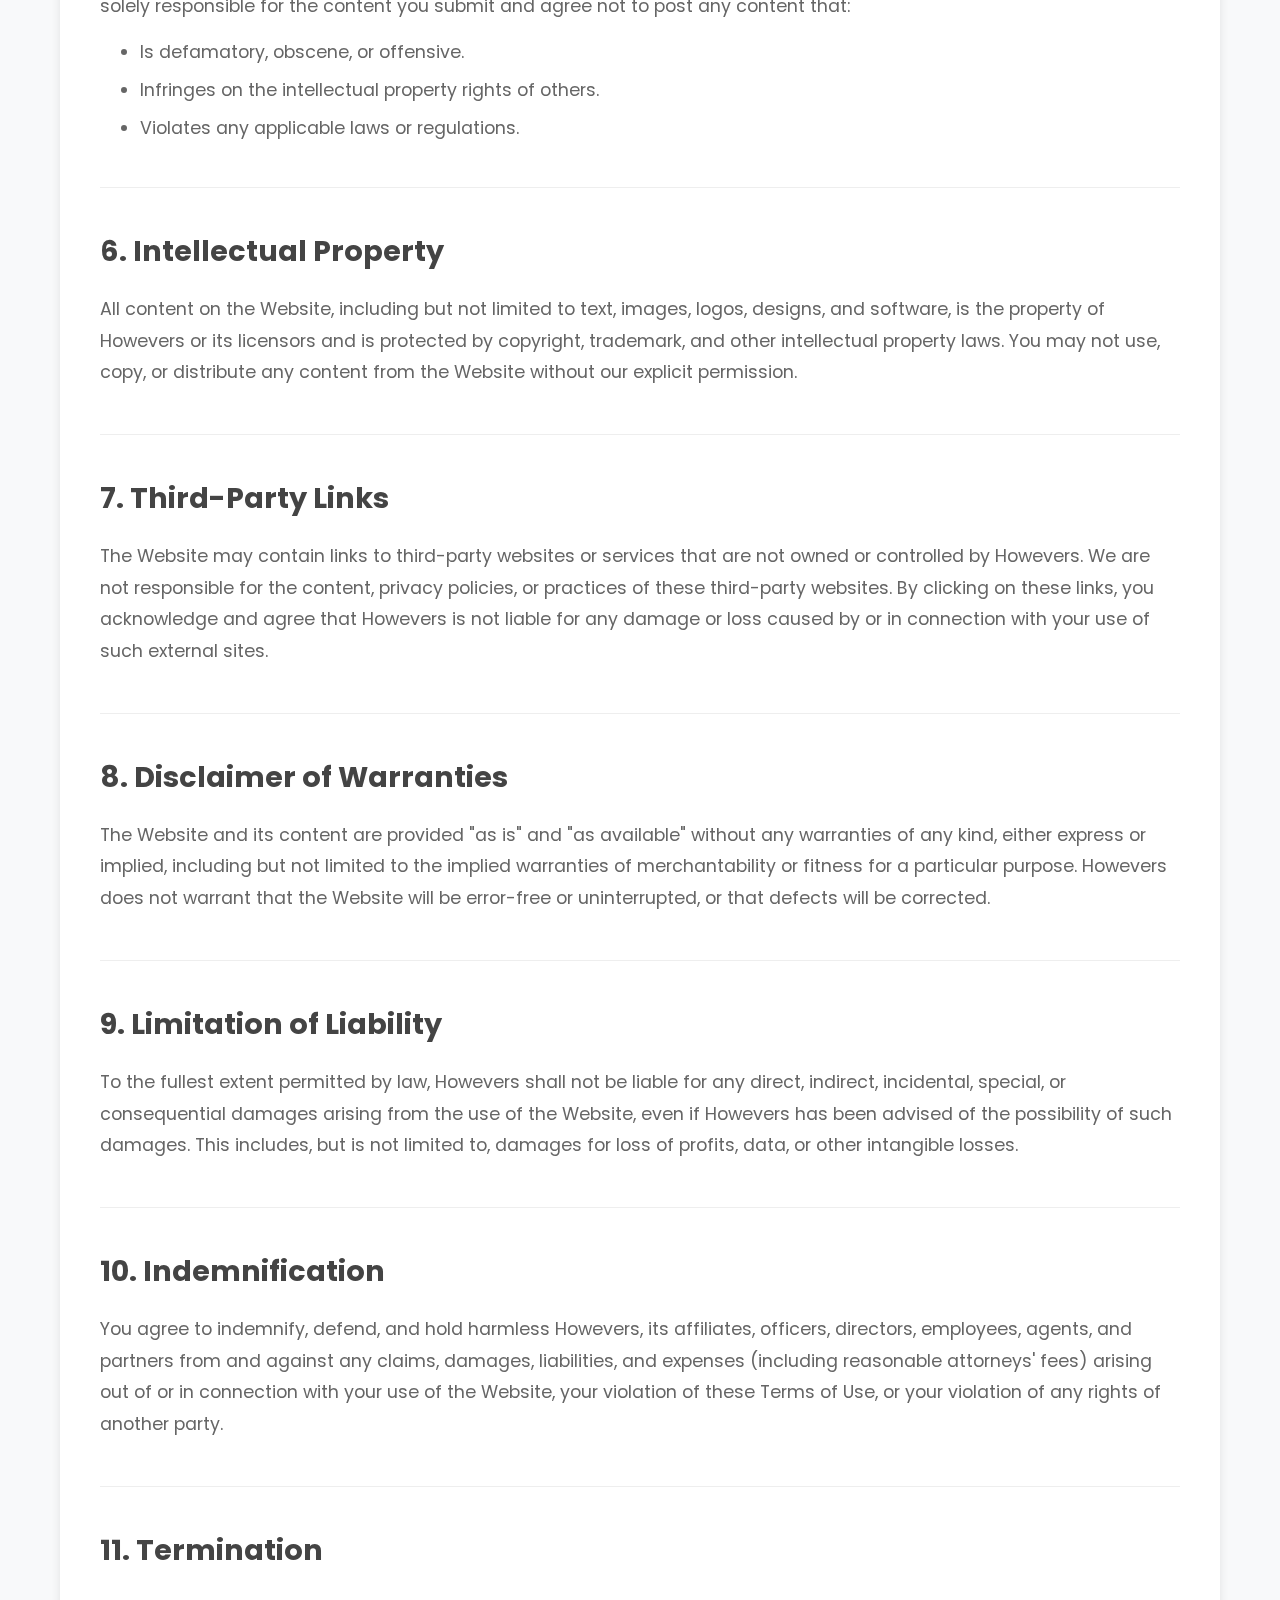
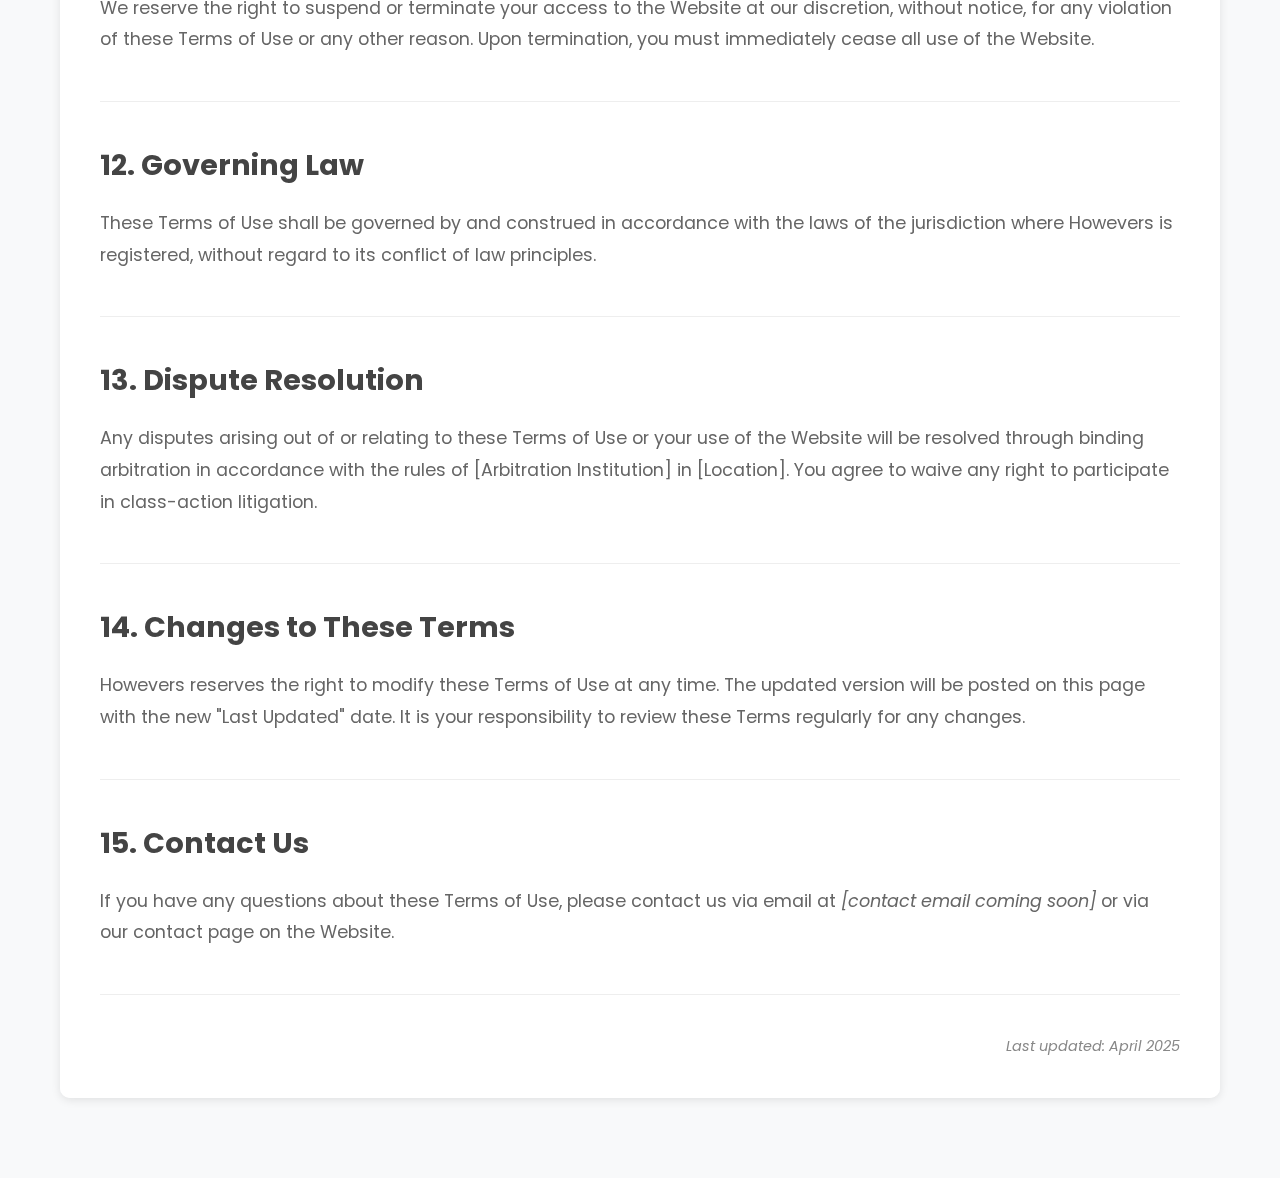
<file: pages/terms.html>
<!DOCTYPE html>
<html lang="en">
<head>
    <!-- Meta tags for character encoding and responsive viewport -->
    <meta charset="UTF-8">
    <meta name="viewport" content="width=device-width, initial-scale=1.0">
    <title>Terms of Use - Howevers</title>

    <!-- External Stylesheet Links -->
    <link rel="stylesheet" href="../css/style.css">
    <link rel="stylesheet" href="../css/style-terms.css">
    <!-- Font Awesome Icons -->
    <link rel="stylesheet" href="https://cdnjs.cloudflare.com/ajax/libs/font-awesome/6.0.0/css/all.min.css">
    <!-- Google Fonts - Poppins -->
    <link href="https://fonts.googleapis.com/css2?family=Poppins:wght@300;400;500;600;700&display=swap" rel="stylesheet">
</head>
<body>
    <!-- Navigation Header -->
    <header>
        <nav class="glass-nav">
            <ul>
                <li><a href="../index.html">Home</a></li>
                <li><a href="about-us.html">About Us</a></li>
                <li><a href="shop.html">Shop</a></li>
                <li><a href="schedule.html">Schedule</a></li>
                <li><a href="contact.html">Contact</a></li>
                <li><a href="appointment.html">Appointment</a></li>
                <li><a href="login.html">Login</a></li>
            </ul>
        </nav>
    </header>

    <!-- Main Content Area -->
    <main class="t-main-content">
        <!-- Terms Content Container -->
        <div class="t-terms-box">
            <!-- Page Title -->
            <h1>Terms of Use</h1>
            <!-- Introduction Text -->
            <p class="t-intro">Welcome to Howevers. By using our website, services, or products, you agree to comply with and be bound by the following Terms of Use. Please read these terms carefully. If you do not agree with these terms, you must not use our website or services.</p>

            <!-- Terms Content Sections -->
            <div class="t-terms-content">
                <!-- Acceptance of Terms Section -->
                <section class="t-terms-section">
                    <h2>1. Acceptance of Terms</h2>
                    <p>By accessing or using the website located at www.howevers.com (the "Website"), you agree to be bound by these Terms of Use, our Privacy Policy, and any additional terms that apply to specific sections or features of the Website. We reserve the right to update or change these terms at any time without notice. Any changes will be posted on this page and will be effective immediately upon posting.</p>
                </section>

                <!-- Website Usage Section -->
                <section class="t-terms-section">
                    <h2>2. Use of the Website</h2>
                    <p>You agree to use the Website only for lawful purposes and in accordance with these Terms of Use. You must not use the Website:</p>
                    <ul>
                        <li>To engage in any unlawful or fraudulent activity.</li>
                        <li>To transmit any harmful or malicious software or code.</li>
                        <li>To harass, abuse, or infringe upon the rights of others.</li>
                    </ul>
                </section>

                <!-- User Accounts Section -->
                <section class="t-terms-section">
                    <h2>3. User Accounts</h2>
                    <p>To access certain features of the Website, you may be required to create an account. You agree to provide accurate, current, and complete information during the registration process and to update this information as necessary. You are responsible for maintaining the confidentiality of your account credentials and for all activities that occur under your account.</p>
                </section>

                <!-- Product Purchases Section -->
                <section class="t-terms-section">
                    <h2>4. Product Purchases</h2>
                    <p>If you purchase products through our Website, you agree to provide valid and accurate information for processing your order. All purchases are subject to availability, and we reserve the right to refuse or cancel orders in certain situations, such as when the product is out of stock or if we suspect fraudulent activity.</p>
                </section>

                <!-- User Content Section -->
                <section class="t-terms-section">
                    <h2>5. User Content</h2>
                    <p>You may be able to submit content to the Website, such as comments, feedback, or reviews. By submitting content, you grant Howevers a non-exclusive, royalty-free, worldwide license to use, display, reproduce, and modify the content. You are solely responsible for the content you submit and agree not to post any content that:</p>
                    <ul>
                        <li>Is defamatory, obscene, or offensive.</li>
                        <li>Infringes on the intellectual property rights of others.</li>
                        <li>Violates any applicable laws or regulations.</li>
                    </ul>
                </section>

                <!-- Intellectual Property Section -->
                <section class="t-terms-section">
                    <h2>6. Intellectual Property</h2>
                    <p>All content on the Website, including but not limited to text, images, logos, designs, and software, is the property of Howevers or its licensors and is protected by copyright, trademark, and other intellectual property laws. You may not use, copy, or distribute any content from the Website without our explicit permission.</p>
                </section>

                <!-- Third-Party Links Section -->
                <section class="t-terms-section">
                    <h2>7. Third-Party Links</h2>
                    <p>The Website may contain links to third-party websites or services that are not owned or controlled by Howevers. We are not responsible for the content, privacy policies, or practices of these third-party websites. By clicking on these links, you acknowledge and agree that Howevers is not liable for any damage or loss caused by or in connection with your use of such external sites.</p>
                </section>

                <!-- Disclaimer of Warranties Section -->
                <section class="t-terms-section">
                    <h2>8. Disclaimer of Warranties</h2>
                    <p>The Website and its content are provided "as is" and "as available" without any warranties of any kind, either express or implied, including but not limited to the implied warranties of merchantability or fitness for a particular purpose. Howevers does not warrant that the Website will be error-free or uninterrupted, or that defects will be corrected.</p>
                </section>

                <!-- Limitation of Liability Section -->
                <section class="t-terms-section">
                    <h2>9. Limitation of Liability</h2>
                    <p>To the fullest extent permitted by law, Howevers shall not be liable for any direct, indirect, incidental, special, or consequential damages arising from the use of the Website, even if Howevers has been advised of the possibility of such damages. This includes, but is not limited to, damages for loss of profits, data, or other intangible losses.</p>
                </section>

                <!-- Indemnification Section -->
                <section class="t-terms-section">
                    <h2>10. Indemnification</h2>
                    <p>You agree to indemnify, defend, and hold harmless Howevers, its affiliates, officers, directors, employees, agents, and partners from and against any claims, damages, liabilities, and expenses (including reasonable attorneys' fees) arising out of or in connection with your use of the Website, your violation of these Terms of Use, or your violation of any rights of another party.</p>
                </section>

                <!-- Termination Section -->
                <section class="t-terms-section">
                    <h2>11. Termination</h2>
                    <p>We reserve the right to suspend or terminate your access to the Website at our discretion, without notice, for any violation of these Terms of Use or any other reason. Upon termination, you must immediately cease all use of the Website.</p>
                </section>

                <!-- Governing Law Section -->
                <section class="t-terms-section">
                    <h2>12. Governing Law</h2>
                    <p>These Terms of Use shall be governed by and construed in accordance with the laws of the jurisdiction where Howevers is registered, without regard to its conflict of law principles.</p>
                </section>

                <!-- Dispute Resolution Section -->
                <section class="t-terms-section">
                    <h2>13. Dispute Resolution</h2>
                    <p>Any disputes arising out of or relating to these Terms of Use or your use of the Website will be resolved through binding arbitration in accordance with the rules of [Arbitration Institution] in [Location]. You agree to waive any right to participate in class-action litigation.</p>
                </section>

                <!-- Changes to Terms Section -->
                <section class="t-terms-section">
                    <h2>14. Changes to These Terms</h2>
                    <p>Howevers reserves the right to modify these Terms of Use at any time. The updated version will be posted on this page with the new "Last Updated" date. It is your responsibility to review these Terms regularly for any changes.</p>
                </section>

                <!-- Contact Us Section -->
                <section class="t-terms-section">
                    <h2>15. Contact Us</h2>
                    <p>If you have any questions about these Terms of Use, please contact us via email at <em>[contact email coming soon]</em> or via our contact page on the Website.</p>
                </section>
            </div>

            <!-- Last Updated Information -->
            <div class="t-last-updated">
                Last updated: April 2025
            </div>
        </div>
    </main>

    <!-- Footer Section -->
    <footer class="footer">
        <!-- Copyright and Legal Links -->
        <p>© 2024 Howevers. All rights reserved. | 
            <a href="legal.html">Legal Notice</a> | 
            <a href="privacy-policy.html">Privacy Policy</a> | 
            <a href="terms.html">Terms of Use</a>
        </p>
        <!-- Project Disclaimer -->
        <p class="disclaimer">This website is a project demonstration and does not represent a real company.</p>
    </footer>
</body>
</html>
</file>
<file: css/style-about.css>
/* Add to the existing footer styles */
.footer .disclaimer {
    margin-top: 8px;
    font-style: italic;
    color: #888;
    font-size: 0.75rem;
}
/* About Us Page Styles */
.a-main-content {
    max-width: 1200px;
    margin: 80px auto 60px;
    padding: 20px;
    min-height: calc(100vh - 140px);
}

.a-about-box {
    background: rgba(255, 255, 255, 0.95);
    backdrop-filter: blur(10px);
    border-radius: 10px;
    box-shadow: 0 2px 10px rgba(0,0,0,0.1);
    padding: 40px;
    margin-top: 40px;
}

.a-intro-section {
    text-align: center;
    margin-bottom: 40px;
}

.a-intro-section h1 {
    font-size: 2.5rem;
    color: #333;
    margin-bottom: 20px;
}

.a-intro {
    font-size: 1.2rem;
    color: #666;
    max-width: 800px;
    margin: 0 auto;
    line-height: 1.6;
}

.a-about-section {
    margin-bottom: 40px;
    padding-bottom: 30px;
    border-bottom: 1px solid #eee;
}

.a-about-section h2 {
    font-size: 1.8rem;
    color: #444;
    margin-bottom: 20px;
}

.a-about-section p {
    color: #666;
    margin-bottom: 15px;
    font-size: 1.1rem;
    line-height: 1.8;
}

.a-about-section ul {
    margin: 15px 0;
    padding-left: 40px;
}

.a-about-section li {
    color: #666;
    margin-bottom: 10px;
    font-size: 1.1rem;
    line-height: 1.6;
}

/* Values Grid */
.a-values-grid {
    display: grid;
    grid-template-columns: repeat(auto-fit, minmax(250px, 1fr));
    gap: 30px;
    margin-top: 30px;
}

.a-value-item {
    text-align: center;
    padding: 20px;
    background: rgba(255, 255, 255, 0.5);
    border-radius: 8px;
    transition: transform 0.3s ease;
}

.a-value-item:hover {
    transform: translateY(-5px);
}

.a-value-item i {
    font-size: 2rem;
    color: #2196F3;
    margin-bottom: 15px;
}

.a-value-item h3 {
    color: #333;
    margin-bottom: 10px;
    font-size: 1.3rem;
}

.a-features-list {
    list-style: none;
    padding: 0;
}

.a-features-list li {
    padding: 15px 0;
    border-bottom: 1px solid #eee;
}

.a-features-list li:last-child {
    border-bottom: none;
}

/* Responsive Design */
@media screen and (max-width: 768px) {
    .a-about-box {
        padding: 20px;
    }

    .a-intro-section h1 {
        font-size: 2rem;
    }

    .a-about-section h2 {
        font-size: 1.5rem;
    }

    .a-value-item {
        padding: 15px;
    }

    .a-values-grid {
        grid-template-columns: 1fr;
        gap: 20px;
    }
}
</file>
<file: css/style-contact.css>
/* Add to the existing footer styles */
.footer .disclaimer {
    margin-top: 8px;
    font-style: italic;
    color: #888;
    font-size: 0.75rem;
}
/* Contact Page Styles */
.c-main-content {
    max-width: 1200px;
    margin: 80px auto 60px;
    padding: 20px;
    min-height: calc(100vh - 140px);
}

.c-contact-container {
    background: rgba(255, 255, 255, 0.95);
    backdrop-filter: blur(10px);
    border-radius: 10px;
    box-shadow: 0 2px 10px rgba(0,0,0,0.1);
    padding: 40px;
    margin-top: 40px;
}

.c-intro-section {
    text-align: center;
    margin-bottom: 40px;
}

.c-intro-section h1 {
    font-size: 2.5rem;
    color: #333;
    margin-bottom: 20px;
}

.c-intro-section p {
    color: #666;
    font-size: 1.1rem;
    max-width: 600px;
    margin: 0 auto;
}

.c-form-section {
    max-width: 600px;
    margin: 0 auto 40px;
}

.c-contact-form {
    display: flex;
    flex-direction: column;
    gap: 20px;
}

.c-form-group {
    display: flex;
    flex-direction: column;
    gap: 8px;
}

.c-form-group label {
    color: #444;
    font-weight: 500;
}

.c-form-group input,
.c-form-group select,
.c-form-group textarea {
    padding: 12px;
    border: 1px solid #ddd;
    border-radius: 5px;
    font-family: 'Poppins', sans-serif;
    font-size: 1rem;
    transition: border-color 0.3s ease;
}

.c-form-group input:focus,
.c-form-group select:focus,
.c-form-group textarea:focus {
    outline: none;
    border-color: #2196F3;
}

.c-submit-btn {
    background-color: #2196F3;
    color: white;
    padding: 12px 24px;
    border: none;
    border-radius: 5px;
    font-size: 1.1rem;
    cursor: pointer;
    transition: background-color 0.3s ease;
}

.c-submit-btn:hover {
    background-color: #1976D2;
}

.c-info-section {
    text-align: center;
    margin-top: 40px;
    padding-top: 40px;
    border-top: 1px solid #eee;
}

.c-contact-info {
    margin-bottom: 30px;
}

.c-contact-info h2 {
    color: #333;
    font-size: 1.8rem;
    margin-bottom: 15px;
}

.c-info-text {
    color: #666;
    font-size: 1.1rem;
}

.c-social-links h3 {
    color: #333;
    font-size: 1.4rem;
    margin-bottom: 15px;
}

.c-social-icons {
    display: flex;
    justify-content: center;
    gap: 20px;
}

.c-social-icons a {
    color: #2196F3;
    font-size: 1.5rem;
    transition: color 0.3s ease;
}

.c-social-icons a:hover {
    color: #1976D2;
}

/* Responsive Design */
@media (max-width: 768px) {
    .c-contact-container {
        padding: 20px;
    }

    .c-intro-section h1 {
        font-size: 2rem;
    }

    .c-form-group input,
    .c-form-group select,
    .c-form-group textarea {
        font-size: 16px; /* Prevents zoom on mobile */
    }
}
</file>
<file: css/style-legal.css>
/* Legal Notice Styles */
.l-main-content {
    max-width: 1200px;
    margin: 80px auto 60px;
    padding: 20px;
    min-height: calc(100vh - 140px);
}

.l-legal-box {
    background: rgba(255, 255, 255, 0.95);
    backdrop-filter: blur(10px);
    border-radius: 10px;
    box-shadow: 0 2px 10px rgba(0,0,0,0.1);
    padding: 40px;
    margin-top: 40px;
}

.l-intro-section {
    text-align: center;
    margin-bottom: 40px;
}

.l-intro-section h1 {
    font-size: 2.5rem;
    color: #333;
    margin-bottom: 20px;
}

.l-intro {
    font-size: 1.2rem;
    color: #666;
    max-width: 800px;
    margin: 0 auto;
    line-height: 1.6;
}

.l-legal-section {
    display: grid;
    grid-template-columns: repeat(auto-fit, minmax(300px, 1fr));
    gap: 30px;
    margin-bottom: 40px;
}

.l-info-card {
    background: rgba(255, 255, 255, 0.5);
    border-radius: 8px;
    padding: 25px;
    text-align: center;
    transition: transform 0.3s ease;
}

.l-info-card:hover {
    transform: translateY(-5px);
}

.l-info-card i {
    font-size: 2rem;
    color: #2196F3;
    margin-bottom: 15px;
}

.l-info-card h2 {
    color: #333;
    font-size: 1.4rem;
    margin-bottom: 15px;
}

.l-info-card p {
    color: #666;
    line-height: 1.8;
}

.l-info-card strong {
    color: #333;
}

.l-info-card em {
    font-style: normal;
    color: #2196F3;
}

.l-disclaimer-section {
    margin-top: 40px;
    padding-top: 30px;
    border-top: 1px solid #eee;
}

.l-disclaimer-box {
    background: rgba(33, 150, 243, 0.1);
    border-radius: 8px;
    padding: 20px;
    display: flex;
    align-items: center;
    gap: 15px;
}

.l-disclaimer-box i {
    font-size: 1.5rem;
    color: #2196F3;
}

.l-disclaimer-box p {
    color: #666;
    margin: 0;
    font-size: 0.9rem;
    line-height: 1.6;
}

/* Responsive Design */
@media screen and (max-width: 768px) {
    .l-legal-box {
        padding: 20px;
    }

    .l-intro-section h1 {
        font-size: 2rem;
    }

    .l-legal-section {
        grid-template-columns: 1fr;
    }

    .l-info-card {
        padding: 20px;
    }
}

/* Print styles */
@media print {
    .l-legal-box {
        box-shadow: none;
    }

    .l-info-card {
        break-inside: avoid;
    }
}
</file>
<file: css/style-login.css>
/* Login Page Styles */
.l-main-content {
    max-width: 1200px;
    margin: 80px auto 60px;
    padding: 20px;
    min-height: calc(100vh - 140px);
}

.l-login-box {
    background: rgba(255, 255, 255, 0.95);
    backdrop-filter: blur(10px);
    border-radius: 10px;
    box-shadow: 0 2px 10px rgba(0,0,0,0.1);
    padding: 40px;
    margin-top: 100px;
    text-align: center;
}

.l-maintenance-message {
    padding: 40px 20px;
}

.l-maintenance-icon {
    font-size: 4rem;
    color: #2196F3;
    margin-bottom: 20px;
}

.l-maintenance-message h1 {
    font-size: 2.5rem;
    color: #333;
    margin-bottom: 20px;
}

.l-maintenance-message p {
    color: #666;
    margin-bottom: 15px;
    font-size: 1.1rem;
    max-width: 600px;
    margin-left: auto;
    margin-right: auto;
}

.l-feature-list {
    list-style: none;
    padding: 0;
    margin: 30px 0;
    display: grid;
    grid-template-columns: repeat(auto-fit, minmax(200px, 1fr));
    gap: 20px;
    max-width: 800px;
    margin-left: auto;
    margin-right: auto;
}

.l-feature-list li {
    color: #555;
    padding: 15px;
    background: rgba(33, 150, 243, 0.1);
    border-radius: 8px;
    display: flex;
    align-items: center;
    gap: 10px;
    transition: transform 0.3s ease;
}

.l-feature-list li:hover {
    transform: translateY(-3px);
}

.l-feature-list i {
    color: #2196F3;
}

.l-back-home {
    display: inline-block;
    margin-top: 30px;
    padding: 12px 24px;
    background-color: #2196F3;
    color: white;
    text-decoration: none;
    border-radius: 5px;
    transition: background-color 0.3s ease;
}

.l-back-home:hover {
    background-color: #1976D2;
}

/* Responsive Design */
@media screen and (max-width: 768px) {
    .l-login-box {
        padding: 20px;
        margin-top: 60px;
    }

    .l-maintenance-message h1 {
        font-size: 2rem;
    }

    .l-feature-list {
        grid-template-columns: 1fr;
    }
}

/* Add to the existing footer styles */
.footer .disclaimer {
    margin-top: 8px;
    font-style: italic;
    color: #888;
    font-size: 0.75rem;
}
</file>
<file: css/style-privacy-policy.css>
/* Add to the existing footer styles */
.footer .disclaimer {
    margin-top: 8px;
    font-style: italic;
    color: #888;
    font-size: 0.75rem;
}
/* Privacy Policy Styles */
.pp-main-content {
    max-width: 1200px;
    margin: 80px auto 60px;
    padding: 20px;
    min-height: calc(100vh - 140px);
}

.pp-content-box {
    background: rgba(255, 255, 255, 0.95);
    backdrop-filter: blur(10px);
    border-radius: 10px;
    box-shadow: 0 2px 10px rgba(0,0,0,0.1);
    padding: 40px;
    margin-top: 40px;
}

.pp-content-box h1 {
    font-size: 2.5rem;
    color: #333;
    margin-bottom: 30px;
    text-align: center;
}

.pp-intro {
    font-size: 1.2rem;
    color: #666;
    max-width: 800px;
    margin: 0 auto 40px;
    text-align: center;
    line-height: 1.6;
}

.pp-privacy-content {
    margin-top: 40px;
}

.pp-privacy-section {
    margin-bottom: 40px;
    padding-bottom: 30px;
    border-bottom: 1px solid #eee;
}

.pp-privacy-section h2 {
    font-size: 1.8rem;
    color: #444;
    margin-bottom: 20px;
}

.pp-privacy-section p {
    color: #666;
    margin-bottom: 15px;
    font-size: 1.1rem;
    line-height: 1.8;
}

.pp-privacy-section ul {
    margin: 15px 0;
    padding-left: 40px;
}

.pp-privacy-section li {
    color: #666;
    margin-bottom: 10px;
    font-size: 1.1rem;
    line-height: 1.6;
}

.pp-privacy-section strong {
    color: #333;
    font-weight: 600;
}

.pp-last-updated {
    text-align: right;
    color: #888;
    font-size: 0.9rem;
    margin-top: 40px;
    font-style: italic;
}

/* Responsive Design */
@media screen and (max-width: 768px) {
    .pp-content-box {
        padding: 20px;
    }

    .pp-content-box h1 {
        font-size: 2rem;
    }

    .pp-privacy-section h2 {
        font-size: 1.5rem;
    }

    .pp-privacy-section p,
    .pp-privacy-section li {
        font-size: 1rem;
    }
}
</file>
<file: css/style-schedule.css>
/* Add to the existing footer styles */
.footer .disclaimer {
    margin-top: 8px;
    font-style: italic;
    color: #888;
    font-size: 0.75rem;
}
/* Schedule Styles */
.schedule-container {
    max-width: 1200px;
    margin: 80px auto 60px;
    padding: 20px;
    min-height: calc(100vh - 140px); /* Ensures content fills viewport */
}

/* Maintenance Message Styles */
.maintenance-message {
    text-align: center;
    padding: 40px 20px;
    background: white;
    border-radius: 10px;
    box-shadow: 0 2px 10px rgba(0,0,0,0.1);
    margin-top: 100px;
}

.maintenance-icon {
    font-size: 4rem;
    color: #2196F3;
    margin-bottom: 20px;
}

.maintenance-message h1 {
    font-size: 2rem;
    color: #333;
    margin-bottom: 20px;
}

.maintenance-message p {
    color: #666;
    margin-bottom: 15px;
    font-size: 1.1rem;
}

.back-home {
    display: inline-block;
    margin-top: 20px;
    padding: 10px 20px;
    background-color: #2196F3;
    color: white;
    text-decoration: none;
    border-radius: 5px;
    transition: background-color 0.3s ease;
}

.back-home:hover {
    background-color: #1976D2;
}

/* Footer */
.footer {
    background: rgba(255, 255, 255, 0.9);
    backdrop-filter: blur(10px);
    padding: 1rem;
    text-align: center;
    position: fixed;
    bottom: 0;
    left: 0;
    width: 100%;
    font-size: 0.8rem;
    color: #666;
    box-shadow: 0 -2px 10px rgba(0, 0, 0, 0.1);
    z-index: 999;
}
</file>
<file: css/style-terms.css>
/* Add to the existing footer styles */
.footer .disclaimer {
    margin-top: 8px;
    font-style: italic;
    color: #888;
    font-size: 0.75rem;
}
/* Terms of Use Styles */
.t-main-content {
    max-width: 1200px;
    margin: 80px auto 60px;
    padding: 20px;
    min-height: calc(100vh - 140px);
}

.t-terms-box {
    background: rgba(255, 255, 255, 0.95);
    backdrop-filter: blur(10px);
    border-radius: 10px;
    box-shadow: 0 2px 10px rgba(0,0,0,0.1);
    padding: 40px;
    margin-top: 40px;
}

/* Introduction Section */
.t-intro-section {
    text-align: center;
    margin-bottom: 40px;
    padding-bottom: 30px;
    border-bottom: 1px solid #eee;
}

.t-intro-section h1 {
    font-size: 2.5rem;
    color: #333;
    margin-bottom: 20px;
}

.t-intro-text {
    color: #666;
    font-size: 1.2rem;
    max-width: 800px;
    margin: 0 auto;
    line-height: 1.6;
}

/* Terms Content */
.t-terms-content {
    margin-top: 40px;
}

.t-terms-section {
    margin-bottom: 40px;
    padding-bottom: 30px;
    border-bottom: 1px solid #eee;
}

.t-terms-section h2 {
    font-size: 1.8rem;
    color: #444;
    margin-bottom: 20px;
    display: flex;
    align-items: center;
    gap: 10px;
}

.t-terms-section p {
    color: #666;
    margin-bottom: 15px;
    font-size: 1.1rem;
    line-height: 1.8;
}

/* Lists */
.t-terms-section ul,
.t-terms-section ol {
    margin: 15px 0;
    padding-left: 40px;
}

.t-terms-section li {
    color: #666;
    margin-bottom: 10px;
    font-size: 1.1rem;
    line-height: 1.6;
}

/* Important Notes */
.t-important-note {
    background: #f8f9fa;
    border-left: 4px solid #2196F3;
    padding: 20px;
    margin: 20px 0;
    border-radius: 0 5px 5px 0;
}

/* Links */
.t-terms-link {
    color: #2196F3;
    text-decoration: none;
    border-bottom: 1px dotted #2196F3;
    transition: all 0.3s ease;
}

.t-terms-link:hover {
    color: #1976D2;
    border-bottom-style: solid;
}

/* Last Updated */
.t-last-updated {
    text-align: right;
    color: #888;
    font-size: 0.9rem;
    margin-top: 40px;
    font-style: italic;
}

/* Accessibility */
@media (prefers-reduced-motion: reduce) {
    * {
        transition: none !important;
    }
}

@media (prefers-contrast: high) {
    .t-terms-box {
        background: white;
        color: black;
    }
    
    .t-terms-link {
        color: blue;
        text-decoration: underline;
    }
}

/* Responsive Design */
@media screen and (max-width: 768px) {
    .t-terms-box {
        padding: 20px;
    }

    .t-intro-section h1 {
        font-size: 2rem;
    }

    .t-terms-section h2 {
        font-size: 1.5rem;
    }

    .t-intro-text,
    .t-terms-section p,
    .t-terms-section li {
        font-size: 1rem;
    }
}

/* Print styles */
@media print {
    .t-terms-box {
        box-shadow: none;
        margin: 0;
    }

    .glass-nav,
    .footer {
        display: none;
    }
}
</file>
<file: css/style.css>
/* Reset and base styles */
* {
    margin: 0;
    padding: 0;
    box-sizing: border-box;
}

body {
    font-family: 'Poppins', sans-serif;
    line-height: 1.6;
    background-color: #f8f9fa;
}

/* Parallax Background */

.parallax {
    background-image: url('../images/mount.jpg'); /* Background image */
    height: 100vh; /* Full screen height */
    background-attachment: fixed; /* Parallax effect */
    background-position: center; /* Center the image */
    background-repeat: no-repeat; /* No repeating */
    background-size: cover; /* Cover entire area */
    position: relative; /* Positioning context for inner elements */
    z-index: 0; /* Set behind content but still interactive */
}

/* Text Over Background */
.background-text {
    position: absolute;
    top: 30%;
    left: 50%;
    transform: translate(-50%, -50%);
    text-align: center;
    color: #fff;
    font-size: 35px;
    font-weight: bold;
    text-shadow: 2px 2px 5px rgba(0, 0, 0, 0.7);
    z-index: 1;
}

/* Glassmorphism Navigation Bar */
.glass-nav {
    display: flex;
    justify-content: center;
    align-items: center;
    background: rgba(255, 255, 255, 0.2);
    backdrop-filter: blur(10px);
    border-radius: 0;
    padding: 3px 20px;
    position: fixed;
    top: 0;
    left: 0;
    width: 100%;
    box-shadow: 0 4px 6px rgba(0, 0, 0, 0.1);
    z-index: 1000;
}

.glass-nav ul {
    list-style: none;
    display: flex;
    justify-content: center;
    gap: 2rem;
}

.glass-nav a {
    text-decoration: none;
    color: #333;
    font-weight: 500;
    padding: 0.5rem 1rem;
    transition: all 0.3s ease;
}

.glass-nav a:hover {
    color: #007bff;
}

/* Main Content */
.main-content {
    position: relative;
    text-align: center;
    z-index: 1;
    margin-top: 150px; /* Add space below the navigation bar */
}

.content-box {
    min-height: 300px; /* Add minimum height */
    display: flex;
    flex-direction: column;
    justify-content: center;
    margin-top: 20px; /* Add some space from the top */
    margin-bottom: 100px; /* Increase space at bottom to prevent footer overlap */
    padding: 70px; /* Increase padding for more internal space */
}

.content-box p {
    color: #000; /* Ensure text is readable */
    font-size: 1.2rem;
    line-height: 1.5;   /* Adjust line height for readability */
    margin: 0; /* Remove default margin */
    padding: 0; /* Remove default padding */
    text-align: left; /* Align text to the left */
    font-weight: 400; /* Normal weight for body text */
    font-family: 'Poppins', sans-serif; /* Changed from Arial to Poppins */
    text-shadow: 1px 1px 2px rgba(0, 0, 0, 0.2); /* Optional shadow for readability */
}
.content-box:hover {
    box-shadow: 0 6px 12px rgba(0, 0, 0, 0.2); /* Deeper shadow on hover */
    transition: all 0.3s ease; /* Smooth transition for hover effects */
    cursor: pointer; /* Change cursor to pointer on hover */
}
/*beginning of the basket styles*/
/* Basket Styles */
.basket-container {
    position: fixed;
    top: 20px;
    right: 20px;
    z-index: 1001;
}

.basket-button {
    background: rgba(255, 255, 255, 0.9);
    backdrop-filter: blur(10px);
    border: none;
    border-radius: 50%;
    width: 50px;
    height: 50px;
    cursor: pointer;
    position: relative;
    transition: transform 0.3s ease;
}

.basket-button:hover {
    transform: scale(1.1);
}

.basket-count {
    position: absolute;
    top: -5px;
    right: -5px;
    background: #007bff;
    color: white;
    border-radius: 50%;
    padding: 2px 6px;
    font-size: 12px;
    min-width: 20px;
}

.basket-menu {
    position: absolute;
    top: 60px;
    right: 0;
    width: 300px;
    background: white;
    border-radius: 10px;
    box-shadow: 0 4px 12px rgba(0, 0, 0, 0.1);
    padding: 1rem;
    transition: opacity 0.3s ease, transform 0.3s ease;
}

.basket-menu.hidden {
    opacity: 0;
    transform: translateY(-10px);
    pointer-events: none;
}

.basket-header {
    display: flex;
    justify-content: space-between;
    align-items: center;
    border-bottom: 1px solid #eee;
    padding-bottom: 0.5rem;
    margin-bottom: 1rem;
}

.close-basket {
    background: none;
    border: none;
    font-size: 1.5rem;
    cursor: pointer;
    color: #666;
}

.basket-items {
    max-height: 300px;
    overflow-y: auto;
    margin-bottom: 1rem;
}

.empty-basket {
    text-align: center;
    color: #666;
    padding: 1rem 0;
}

.basket-footer {
    border-top: 1px solid #eee;
    padding-top: 1rem;
    display: flex;
    justify-content: space-between;
    align-items: center;
}

.checkout-btn {
    background: #007bff;
    color: white;
    border: none;
    padding: 0.5rem 1rem;
    border-radius: 5px;
    cursor: pointer;
    transition: background-color 0.3s ease;
}

.checkout-btn:hover {
    background: #0056b3;
}
/* for the Legal Notices */
/* Footer Styles */
.footer {
    background: rgba(255, 255, 255, 0.9);
    backdrop-filter: blur(40px);
    padding: 1rem;
    text-align: center;
    position: fixed;
    bottom: 0;
    left: 0;
    width: 100%;
    font-size: 0.8rem;
    color: #666;
    box-shadow: 0 -2px 10px rgba(0, 0, 0, 0.1);
    z-index: 999;
}

.footer a {
    color: #007bff;
    text-decoration: none;
    transition: color 0.3s ease;
}

.footer a:hover {
    color: #0056b3;
}

.footer .disclaimer {
    margin-top: 8px;
    font-style: italic;
    color: #888;
    font-size: 0.75rem;
}
</file>
<file: css/style-appointment.css>
/* Add to the existing footer styles */
.footer .disclaimer {
    margin-top: 8px;
    font-style: italic;
    color: #888;
    font-size: 0.75rem;
}
/* Reset and base styles */
* {
    margin: 0;
    padding: 0;
    box-sizing: border-box;
}

body {
    font-family: Arial, sans-serif;
    line-height: 1.6;
    color: #333;
    background-color: rgb(245, 245, 245);
}

.glass-nav {
    display: flex;
    justify-content: center;
    align-items: center;
    background: rgba(255, 255, 255, 0.2);
    backdrop-filter: blur(10px);
    border-radius: 0;
    padding: 15px 20px;
    position: fixed;
    top: 0;
    left: 0;
    width: 100%;
    box-shadow: 0 4px 6px rgba(0, 0, 0, 0.1);
    z-index: 1000;
}

.glass-nav ul {
    list-style: none;
    display: flex;
    justify-content: center;
    gap: 2rem;
}

.glass-nav a {
    text-decoration: none;
    color: #333;
    font-weight: 500;
    padding: 0.5rem 1rem;
    transition: all 0.3s ease;
}

.glass-nav a:hover {
    color: #007bff;
}

.container {
    display: flex;
    max-width: 1000px;
    margin: 60px auto;
    padding: 57px;
    gap: 50px;
    background-color: rgb(255, 255, 255);
    border-radius: 90px;
    box-shadow: 0 2px 10px rgba(0, 0, 0, 0.1);
}

/* Left section styles */
.info-section {
    flex: 1;
}

h1 {
    font-size: 2.5rem;
    margin-bottom: 1.5rem;
    font-weight: 700;
    color: #222;
}

p {
    font-size: 1.1rem;
    color: #666;
}

/* Form styles */
.form-section {
    flex: 1;
}

.form-group {
    margin-bottom: 1.5rem;
}

label {
    display: block;
    margin-bottom: 0.5rem;
    font-weight: 500;
}

input {
    width: 100%;
    padding: 0.8rem;
    border: 1px solid #ddd;
    border-radius: 6px;
    font-size: 1rem;
}

input:focus {
    outline: none;
    border-color: #007bff;
    box-shadow: 0 0 0 2px rgba(0, 123, 255, 0.1);
}

button {
    width: 100%;
    padding: 1rem;
    background-color: white;
    border: 2px solid #007bff;
    border-radius: 6px;
    color: #007bff;
    font-size: 1rem;
    font-weight: 600;
    cursor: pointer;
    transition: all 0.3s ease;
}

button:hover {
    background-color: #007bff;
    color: white;
}

/* Responsive design */
@media (max-width: 768px) {
    .container {
        flex-direction: column;
        padding: 1.5rem;
        margin: 1rem;
        gap: 2rem;
    }

    h1 {
        font-size: 2rem;
    }

    .info-section, .form-section {
        width: 100%;
    }

    .glass-nav ul {
        flex-direction: column;
        align-items: center;
        gap: 1rem;
        padding: 0.5rem 0;
    }
}
/* for the Legal Notices */
/* Footer styles */
.footer {
    background: rgba(255, 255, 255, 0.9);
    backdrop-filter: blur(40px);
    padding: 1rem;
    text-align: center;
    position: fixed;
    bottom: 0;
    left: 0;
    width: 100%;
    font-size: 0.8rem;
    color: #666;
    box-shadow: 0 -2px 10px rgba(0, 0, 0, 0.1);
    z-index: 999;
}

.footer a {
    color: #007bff;
    text-decoration: none;
    transition: color 0.3s ease;
}

.footer a:hover {
    color: #0056b3;
}
</file>
<file: css/style-shop.css>
/* Add to the existing footer styles */
.footer .disclaimer {
    margin-top: 8px;
    font-style: italic;
    color: #888;
    font-size: 0.75rem;
}
/* Reset and base styles */
* {
    margin: 0;
    padding: 0;
    box-sizing: border-box;
}

body {
    font-family: 'Poppins', sans-serif;
    line-height: 1.6;
    background-color: #f8f9fa;
}

/* Hero Section */
.hero {
    height: 60vh;
    background-image: linear-gradient(rgba(0,0,0,0.5), rgba(0,0,0,0.5)), url('../images/house.jpg');
    background-size: cover;
    background-position: center;
    display: flex;
    align-items: center;
    justify-content: center;
    text-align: center;
    color: white;
    margin-top: 60px;
}

.hero-content {
    max-width: 800px;
    padding: 20px;
}

.hero h1 {
    font-size: 3rem;
    margin-bottom: 1rem;
}

.cta-button {
    padding: 1rem 2rem;
    font-size: 1.2rem;
    text-decoration: none;
    background-color: #3498db;
    color: white;
    border: none;
    border-radius: 30px;
    cursor: pointer;
    transition: all 0.3s ease;
}

.cta-button:hover {
    background-color: #2980b9;
    transform: scale(1.05);
}

/* Categories */
.categories {
    display: flex;
    justify-content: center;
    gap: 2rem;
    padding: 2rem;
    background: white;
    margin: 2rem 0;
}

.category-item {
    display: flex;
    flex-direction: column;
    align-items: center;
    gap: 0.5rem;
    cursor: pointer;
    transition: all 0.3s ease;
}

.category-item:hover {
    transform: translateY(-5px);
    color: #3498db;
}

/* Product Grid */
.product-grid {
    display: grid;
    grid-template-columns: repeat(auto-fit, minmax(250px, 1fr));
    gap: 2rem;
    padding: 2rem;
    max-width: 1200px;
    margin: 0 auto;
}

/* Flash Sale */
.flash-sale {
    background-color: #f39c12;
    color: white;
    padding: 2rem;
    text-align: center;
    margin: 2rem 0;
}

#countdown {
    font-size: 2rem;
    font-weight: bold;
}

/* Reviews Section */
.reviews {
    padding: 4rem 2rem;
    background: white;
}

.review-carousel {
    display: flex;
    overflow-x: auto;
    gap: 2rem;
    padding: 2rem 0;
}

/* Newsletter */
.newsletter {
    background: #3498db;
    color: white;
    padding: 4rem 2rem;
    text-align: center;
}

.newsletter-form {
    display: flex;
    justify-content: center;
    gap: 1rem;
    margin-top: 2rem;
}

.newsletter-form input {
    padding: 0.8rem;
    border: none;
    border-radius: 4px;
    width: 300px;
}

.newsletter-form button {
    padding: 0.8rem 2rem;
    background: #2980b9;
    color: white;
    border: none;
    border-radius: 4px;
    cursor: pointer;
    transition: all 0.3s ease;
}

/* Glass Navigation */
.glass-nav {
    display: flex;
    justify-content: center;
    align-items: center;
    background: rgba(255, 255, 255, 0.2);
    backdrop-filter: blur(10px);
    border-radius: 0;
    padding: 3px 20px;
    position: fixed;
    top: 0;
    left: 0;
    width: 100%;
    box-shadow: 0 4px 6px rgba(0, 0, 0, 0.1);
    z-index: 1000;
}

.glass-nav ul {
    list-style: none;
    display: flex;
    justify-content: center;
    gap: 2rem;
}

.glass-nav a {
    text-decoration: none;
    color: #333;
    font-weight: 500;
    padding: 0.5rem 1rem;
    transition: all 0.3s ease;
}

.glass-nav a:hover {
    color: #007bff;
}

/* Basket Styles */
.basket-container {
    position: fixed;
    top: 20px;
    right: 20px;
    z-index: 1001;
}

.basket-button {
    background: rgba(255, 255, 255, 0.9);
    backdrop-filter: blur(10px);
    border: none;
    border-radius: 50%;
    width: 50px;
    height: 50px;
    cursor: pointer;
    position: relative;
    transition: transform 0.3s ease;
}

.basket-button:hover {
    transform: scale(1.1);
}

.basket-count {
    position: absolute;
    top: -5px;
    right: -5px;
    background: #007bff;
    color: white;
    border-radius: 50%;
    padding: 2px 6px;
    font-size: 12px;
    min-width: 20px;
}

.basket-menu {
    position: absolute;
    top: 60px;
    right: 0;
    width: 300px;
    background: white;
    border-radius: 10px;
    box-shadow: 0 4px 12px rgba(0, 0, 0, 0.1);
    padding: 1rem;
    transition: opacity 0.3s ease, transform 0.3s ease;
}

.basket-menu.hidden {
    opacity: 0;
    transform: translateY(-10px);
    pointer-events: none;
}

/* Responsive Design */
@media (max-width: 768px) {
    .hero h1 {
        font-size: 2rem;
    }

    .categories {
        flex-wrap: wrap;
    }

    .newsletter-form {
        flex-direction: column;
        align-items: center;
    }

    .newsletter-form input {
        width: 100%;
        max-width: 300px;
    }
}
</file>
